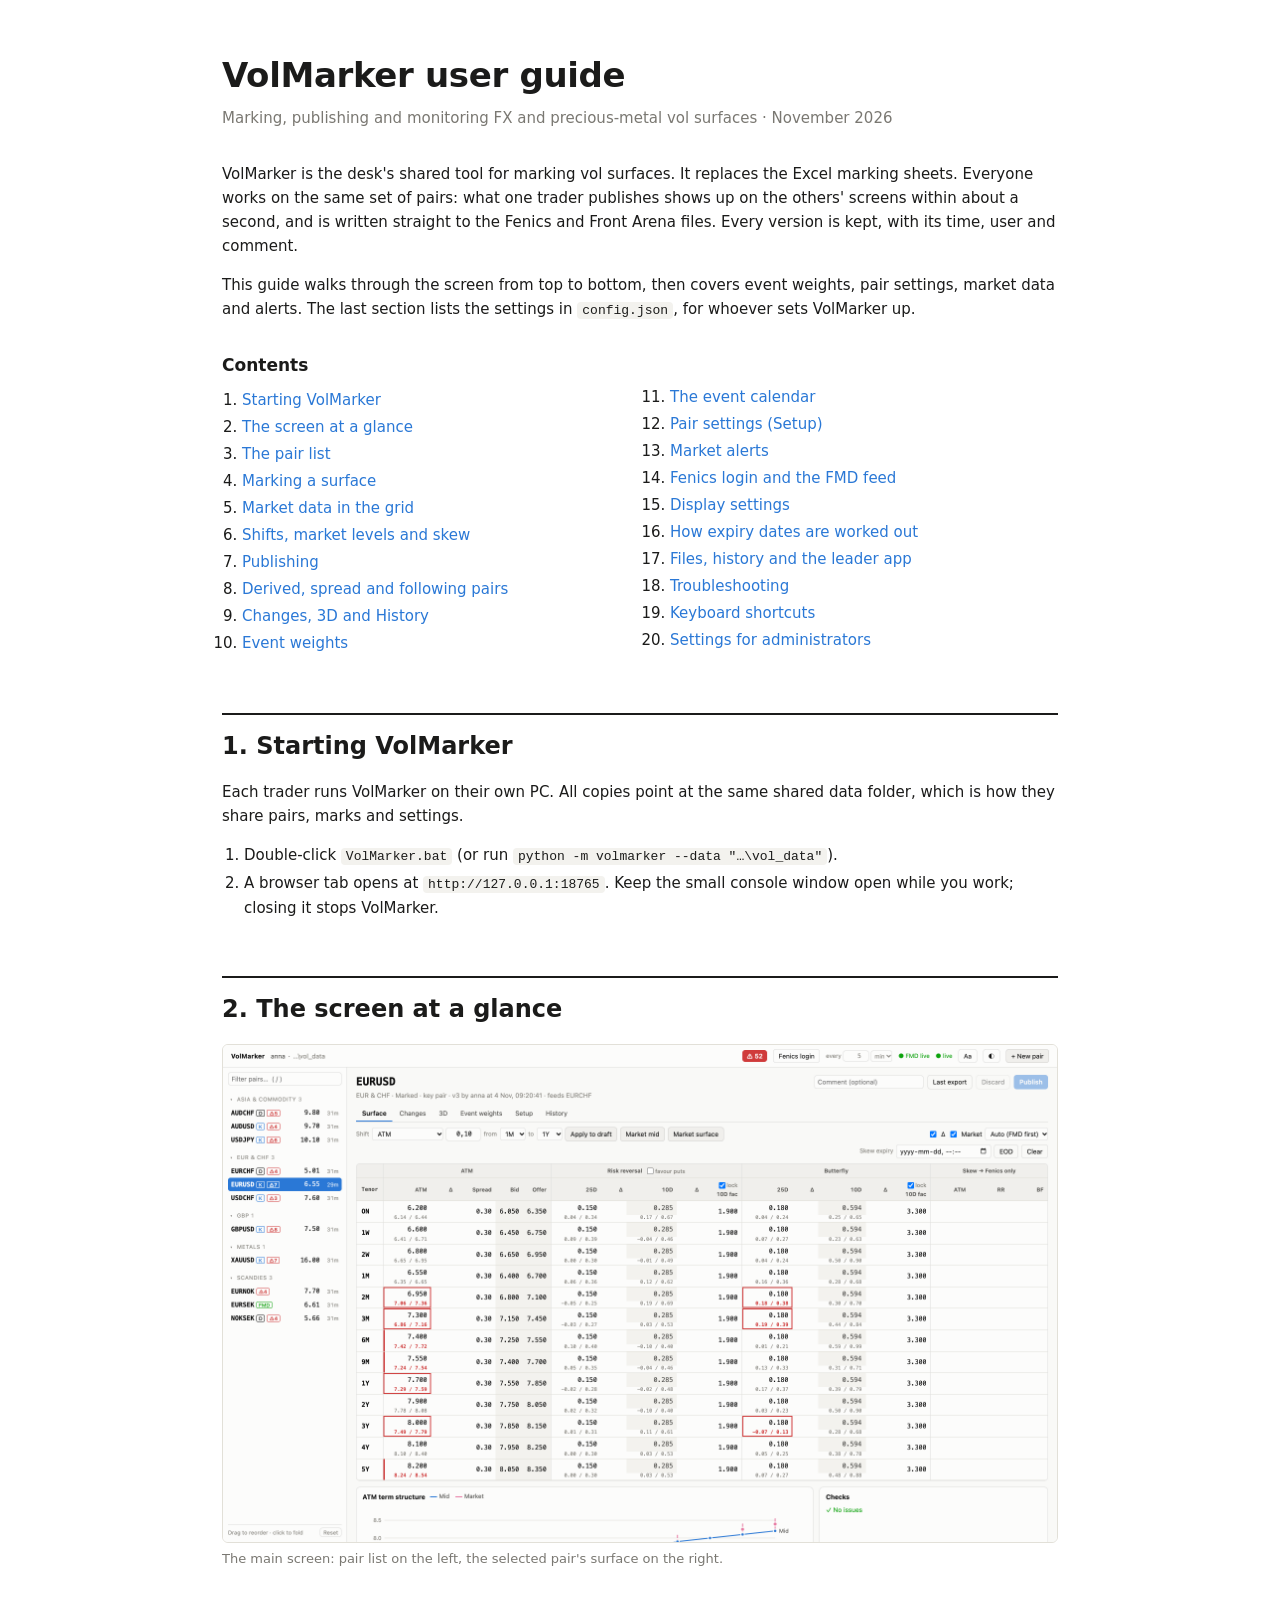
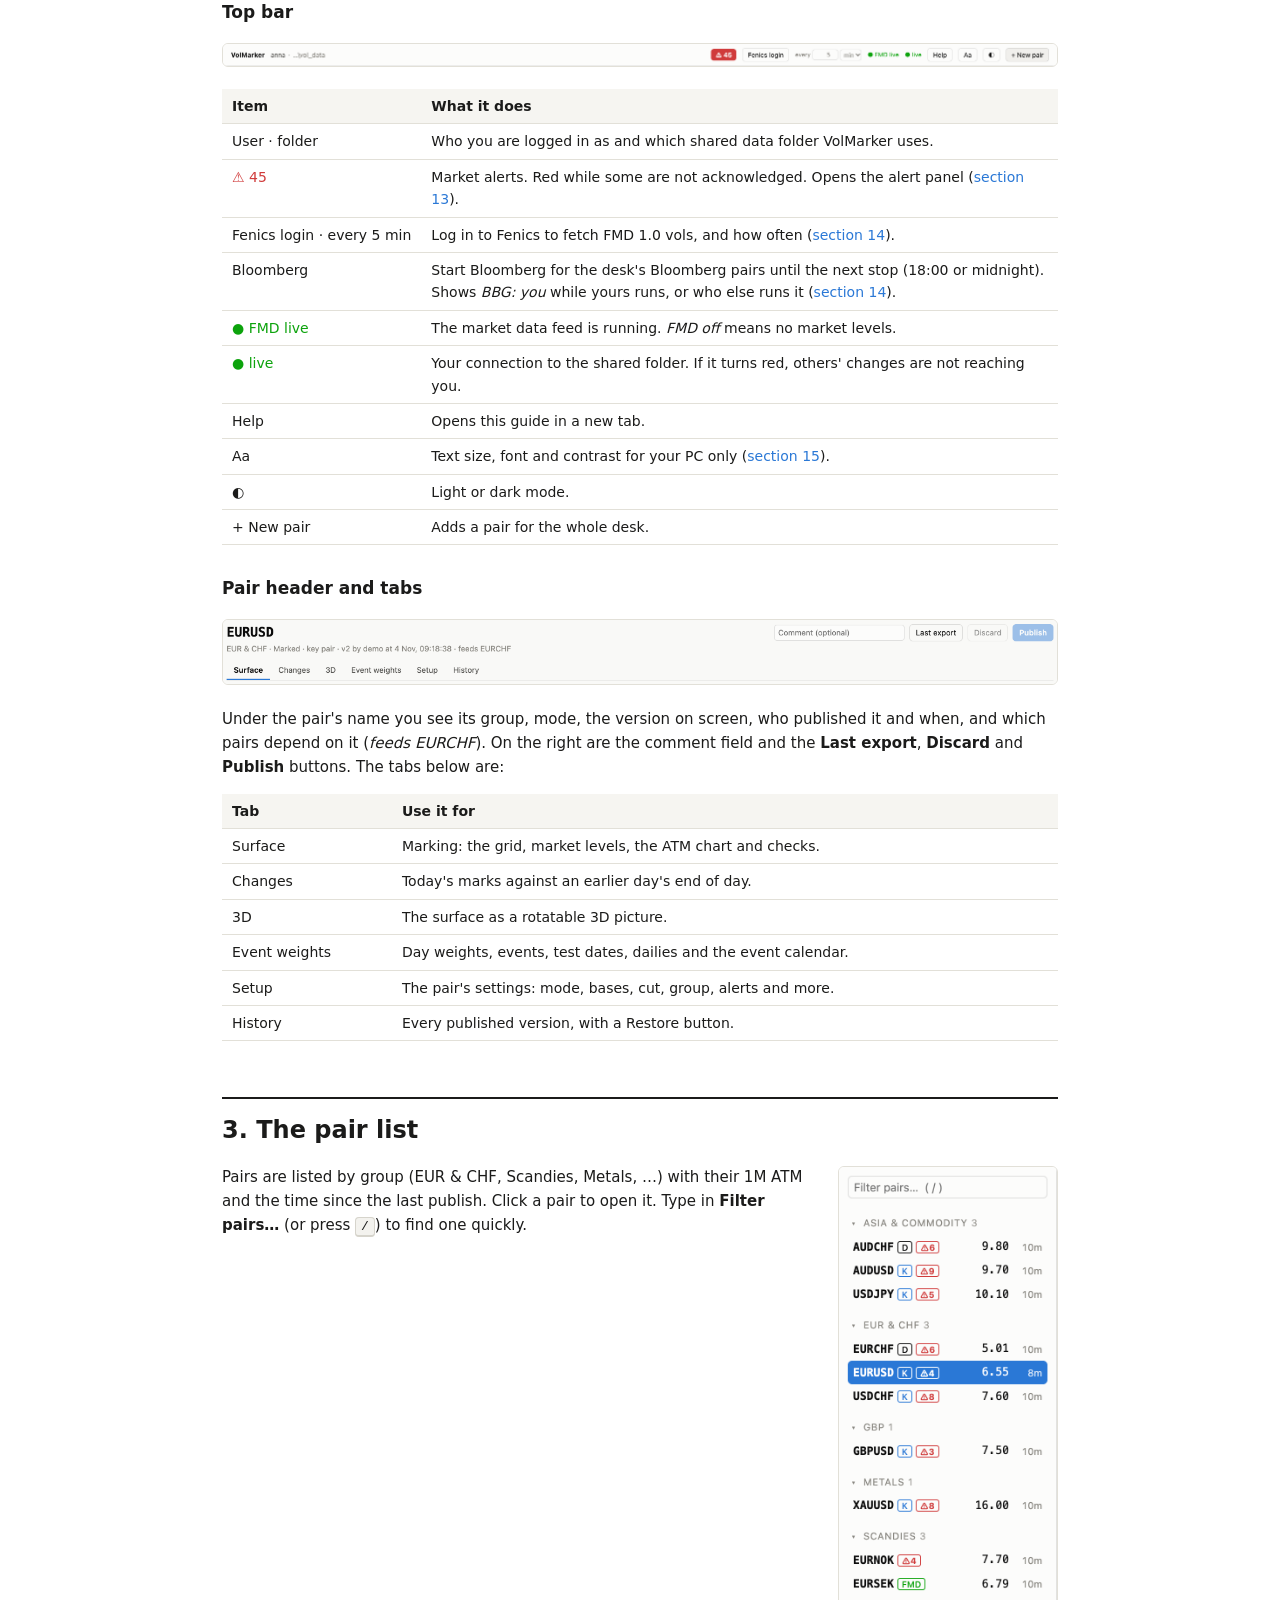
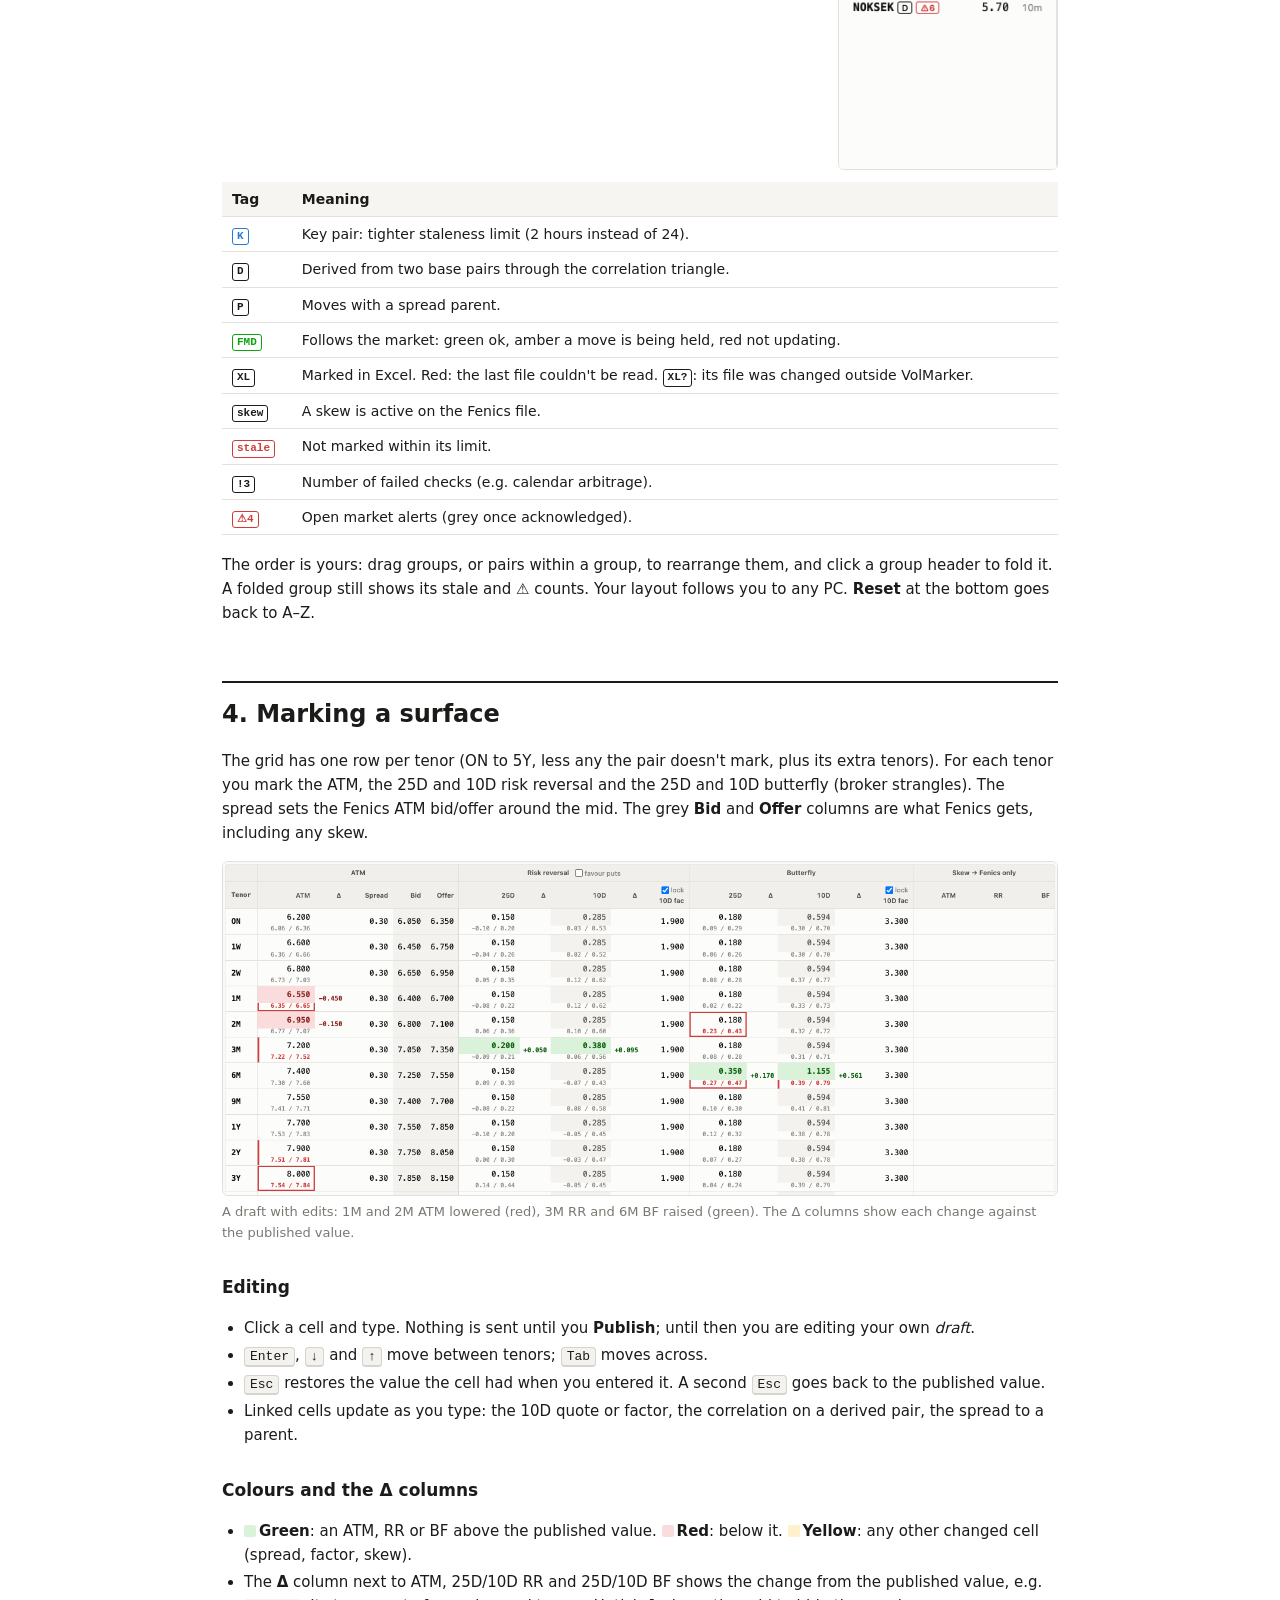
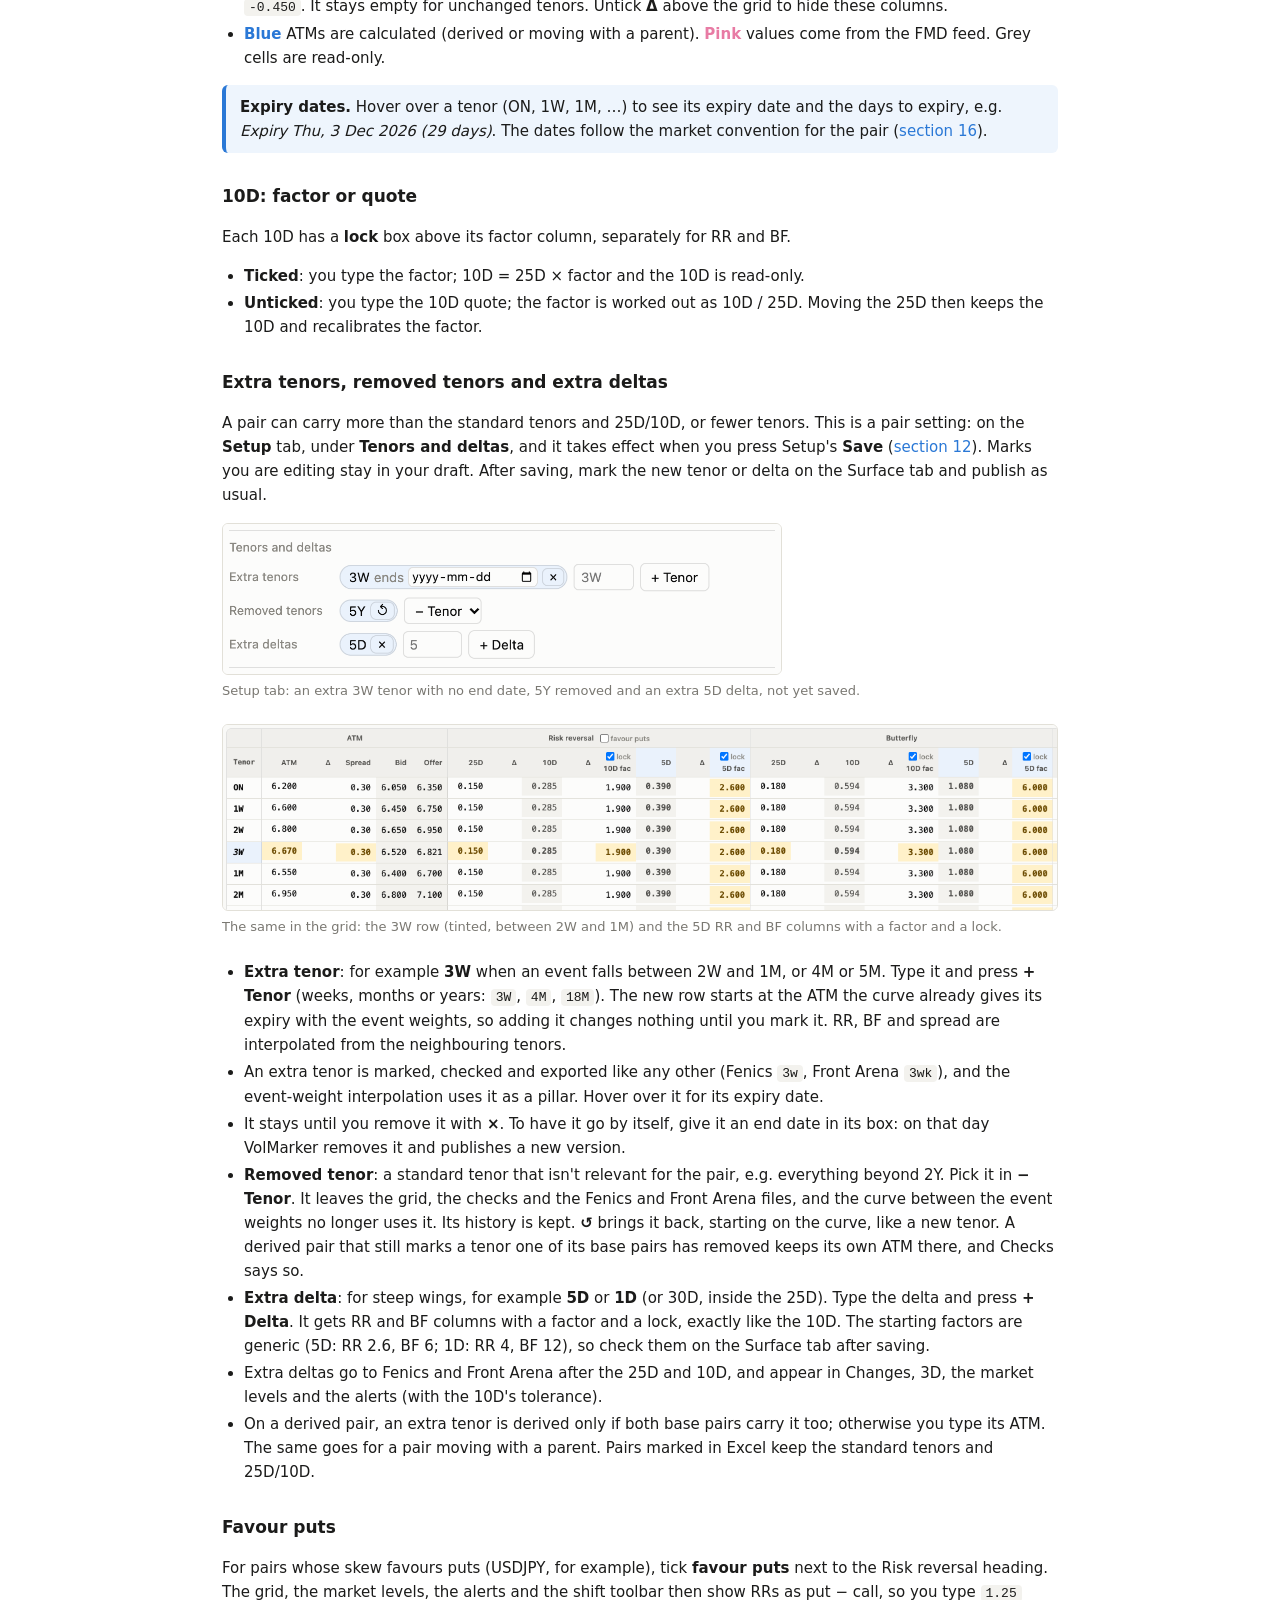
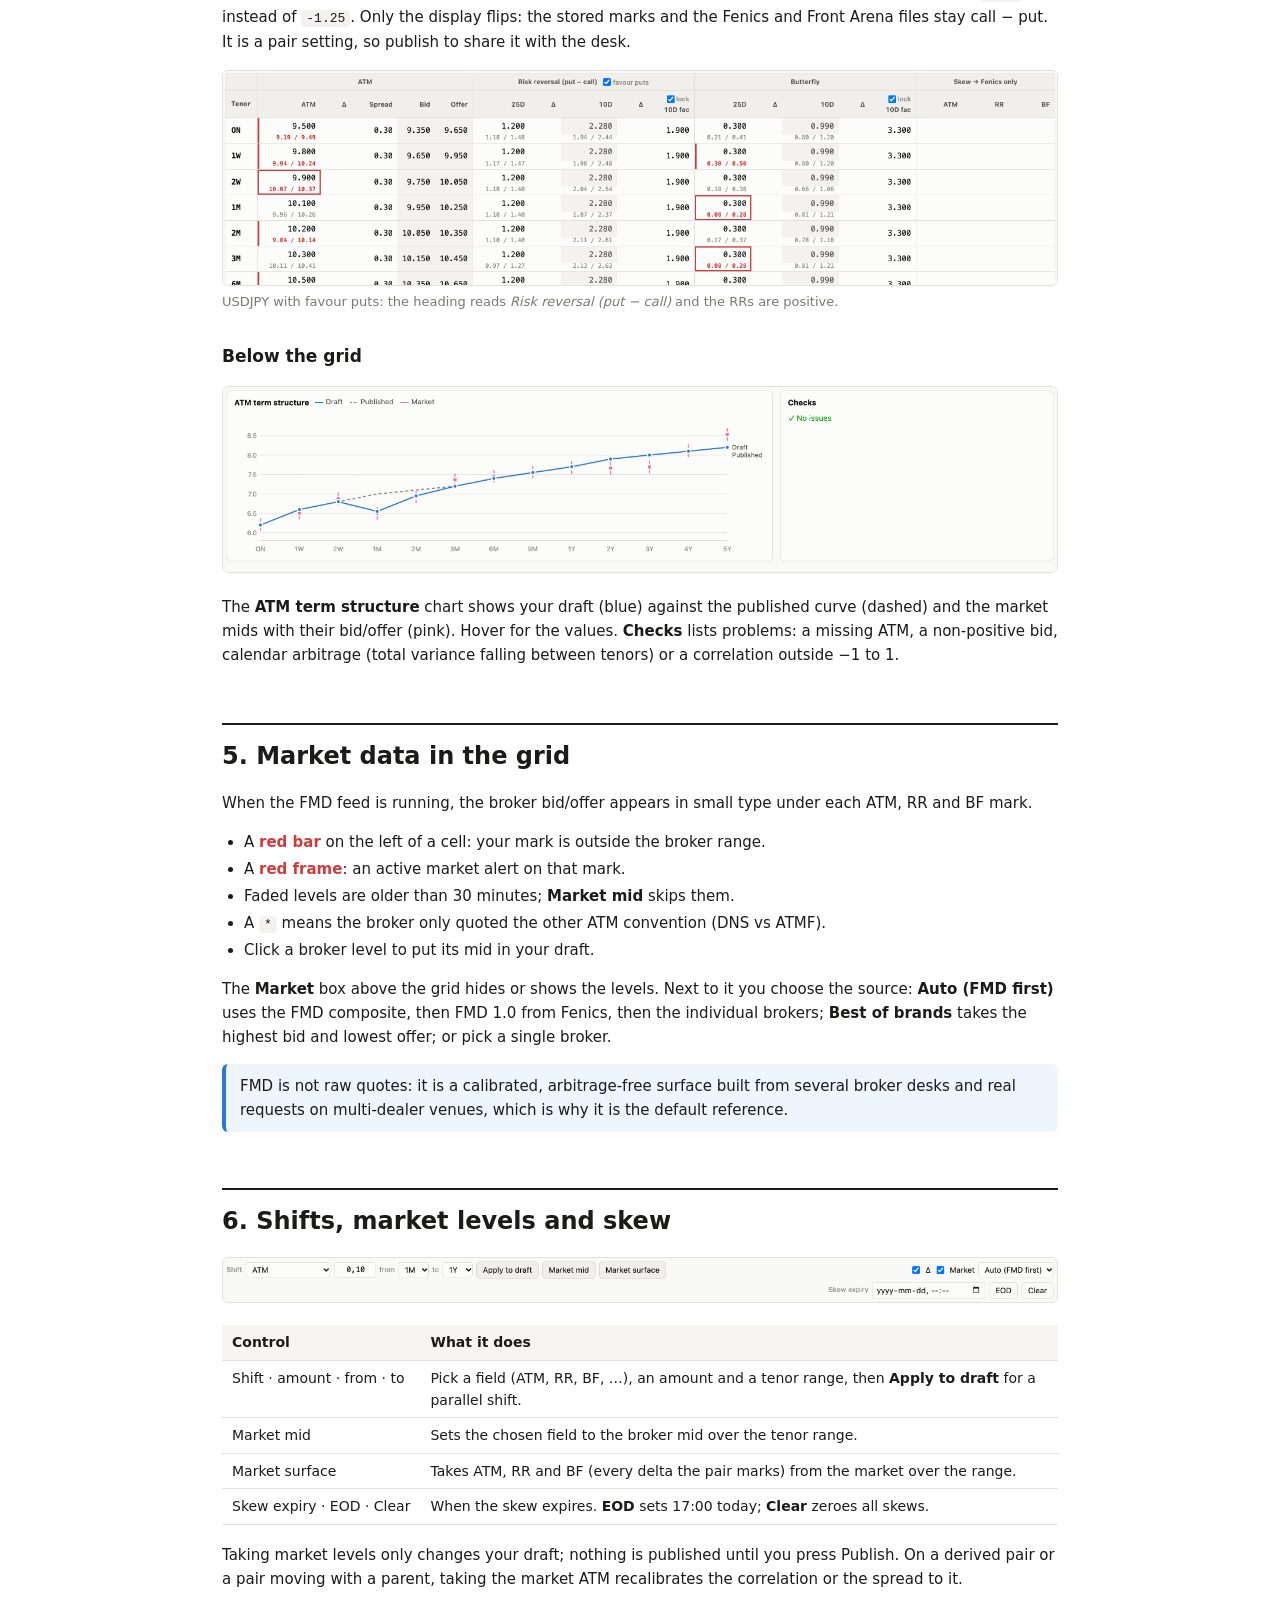
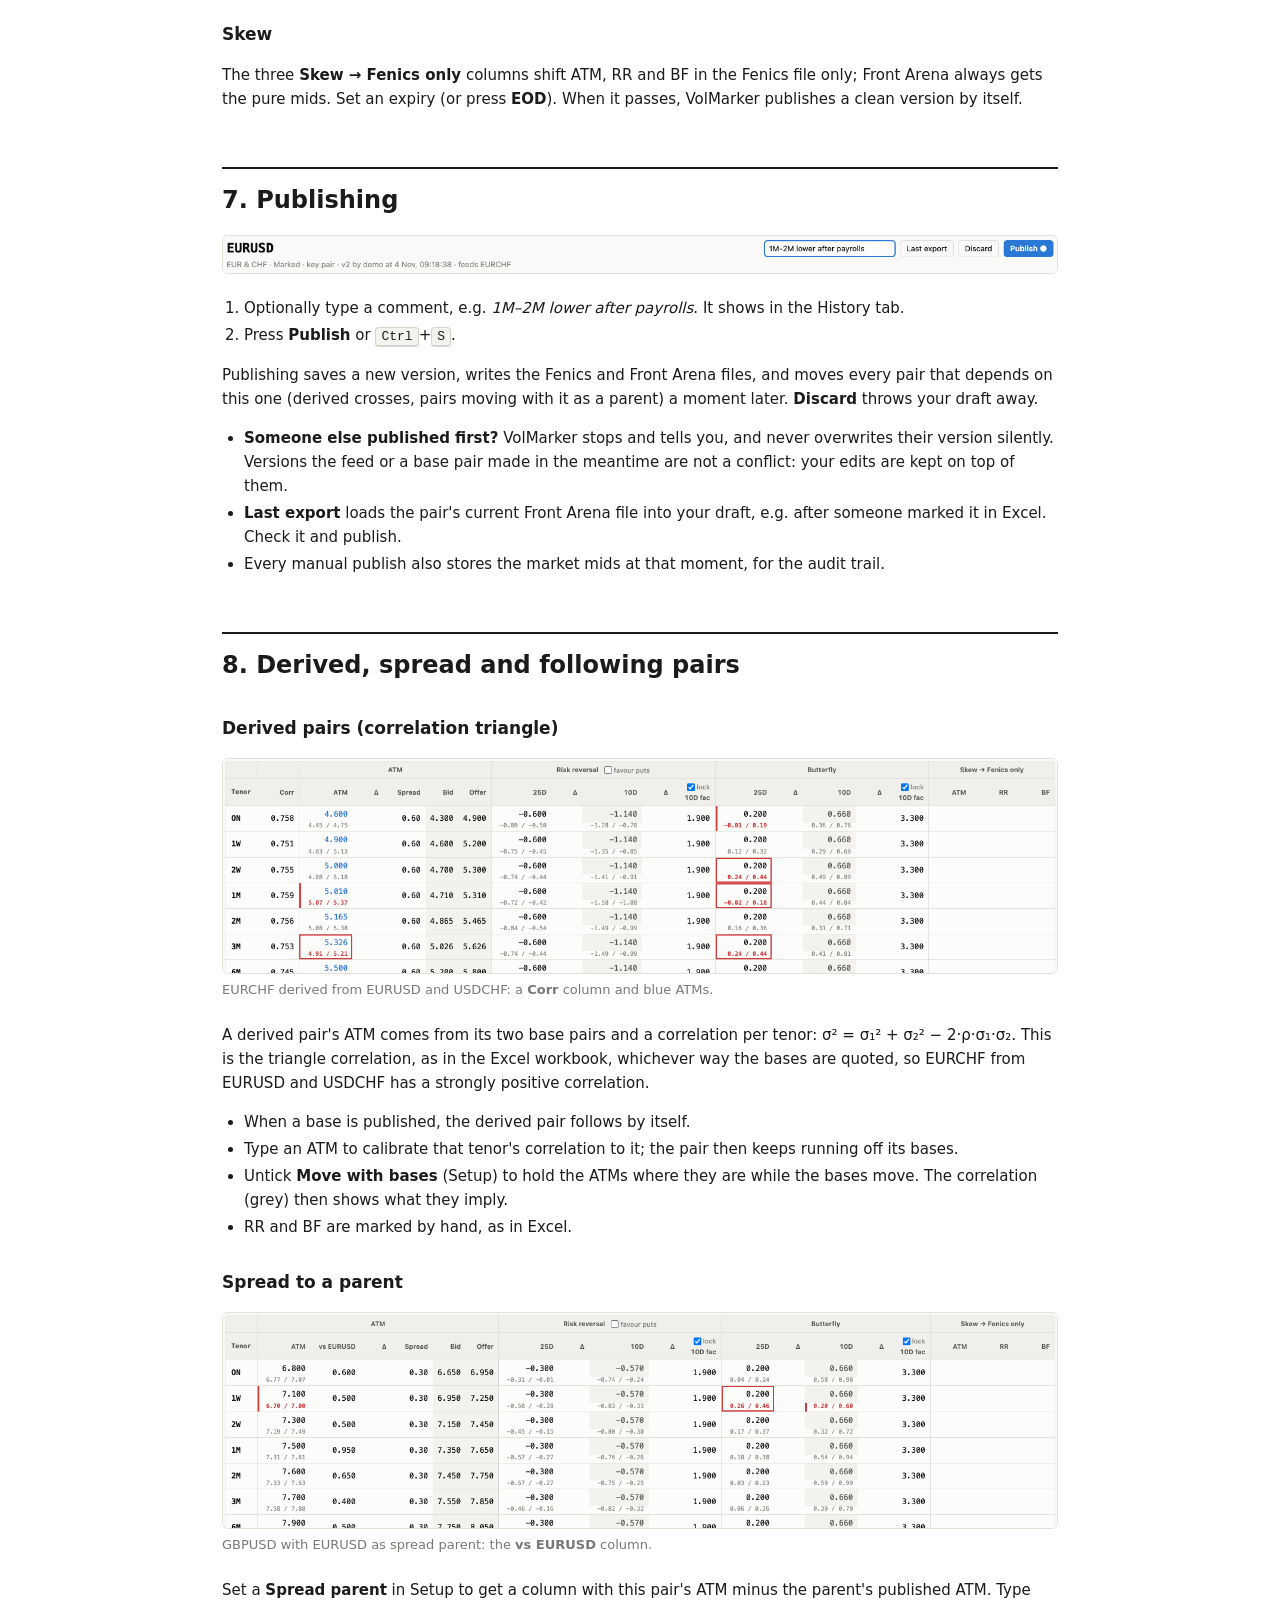
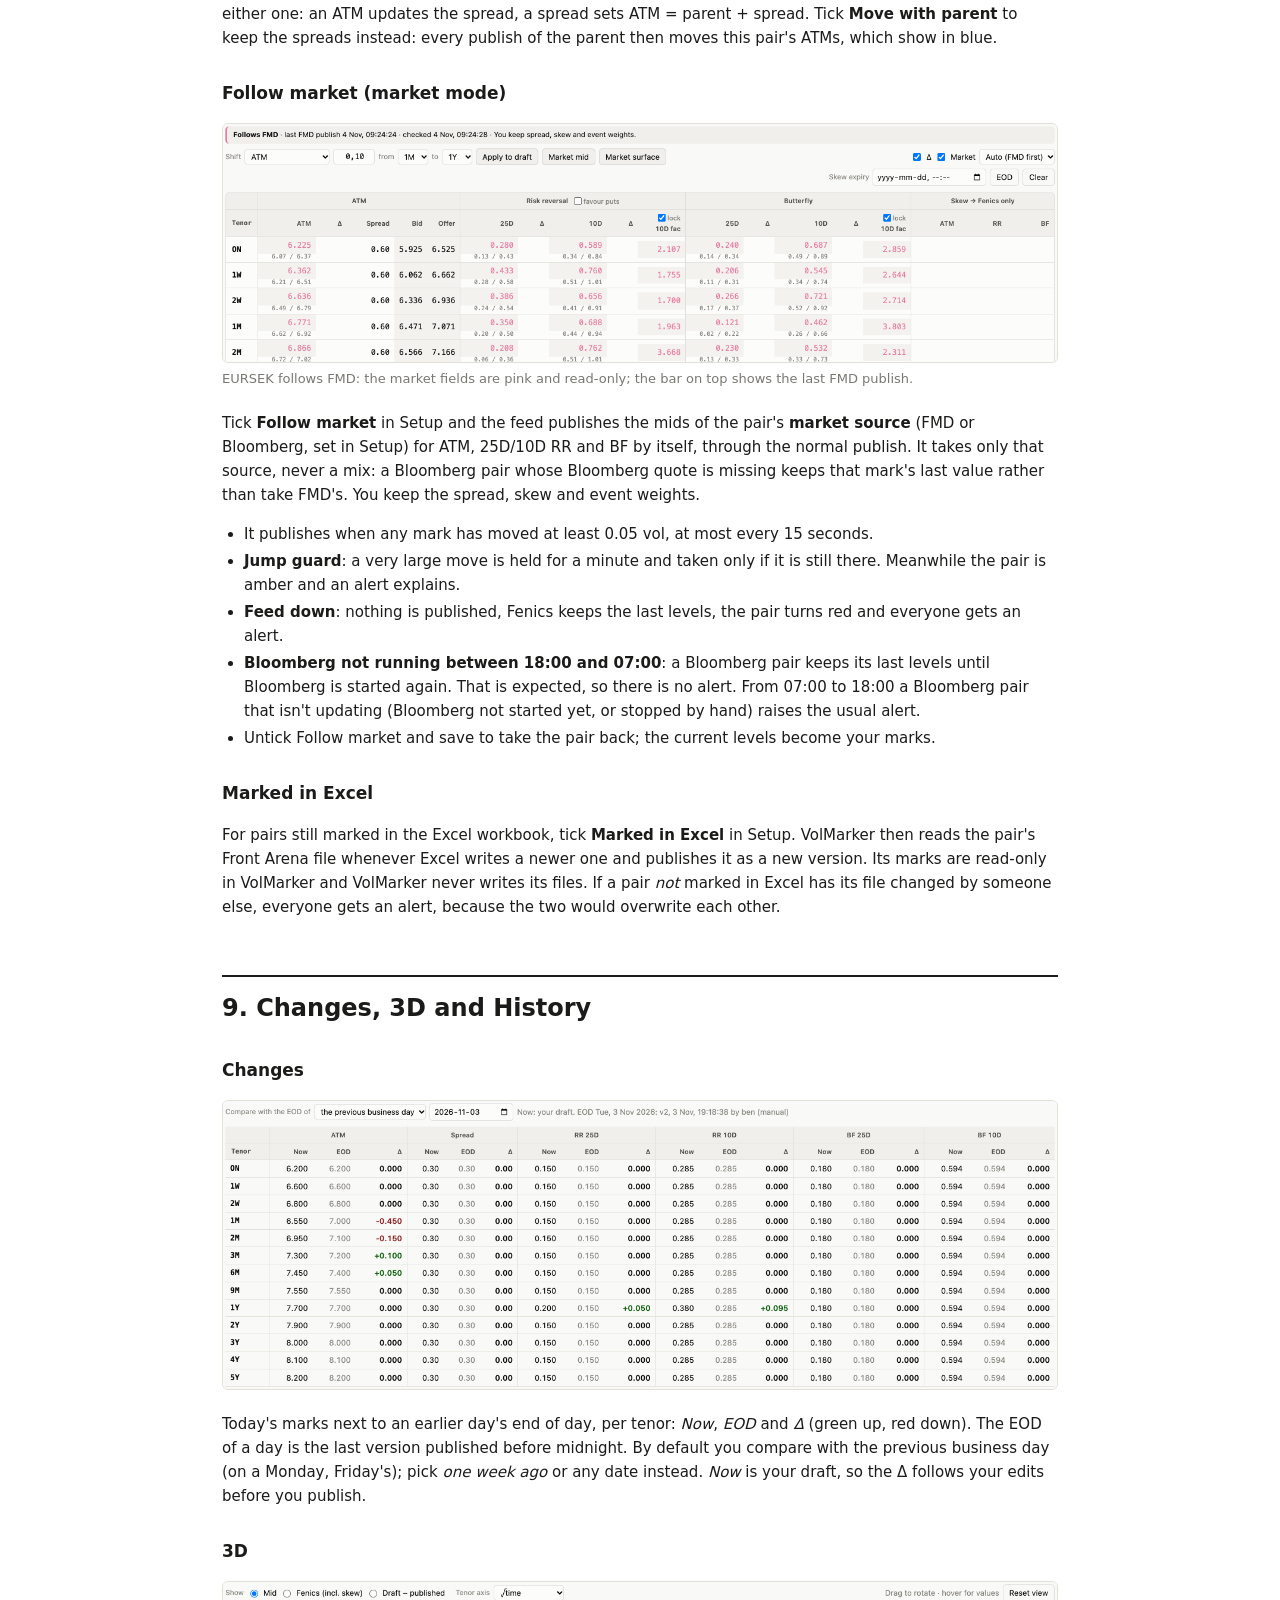
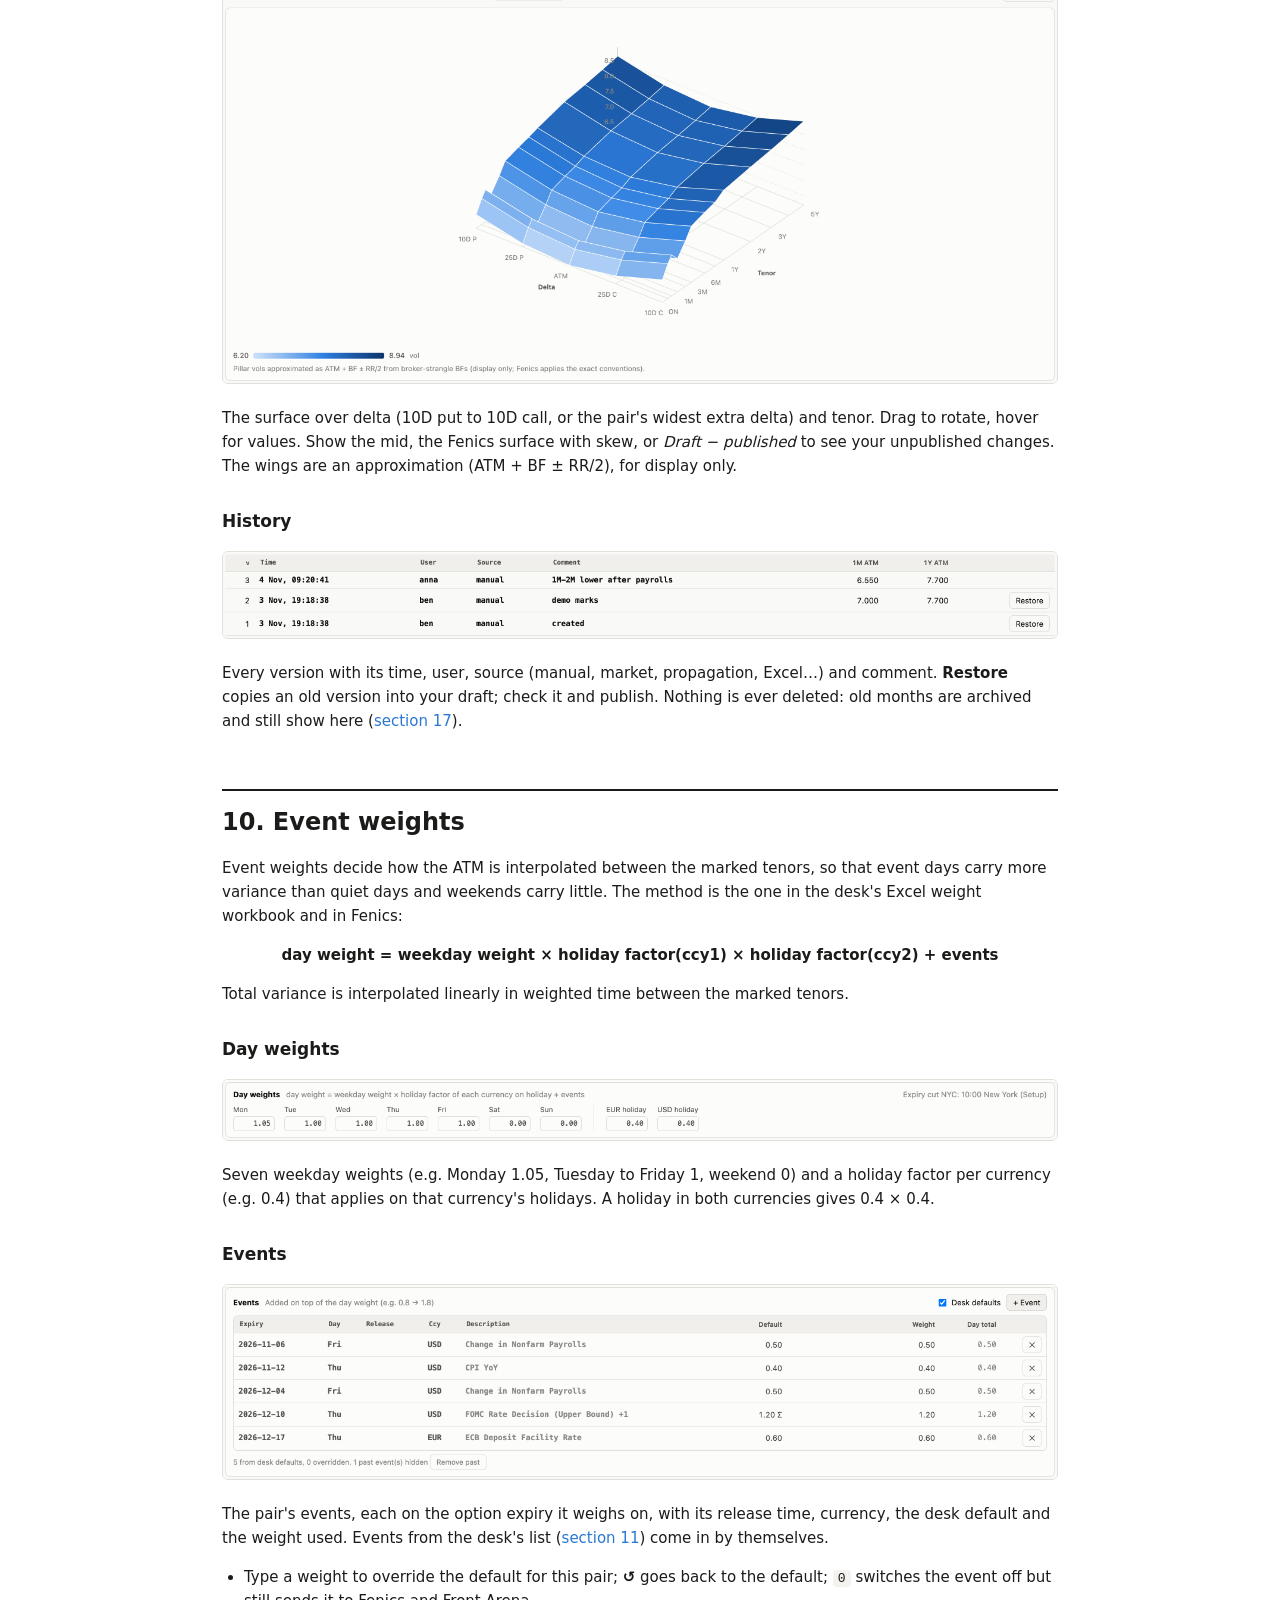
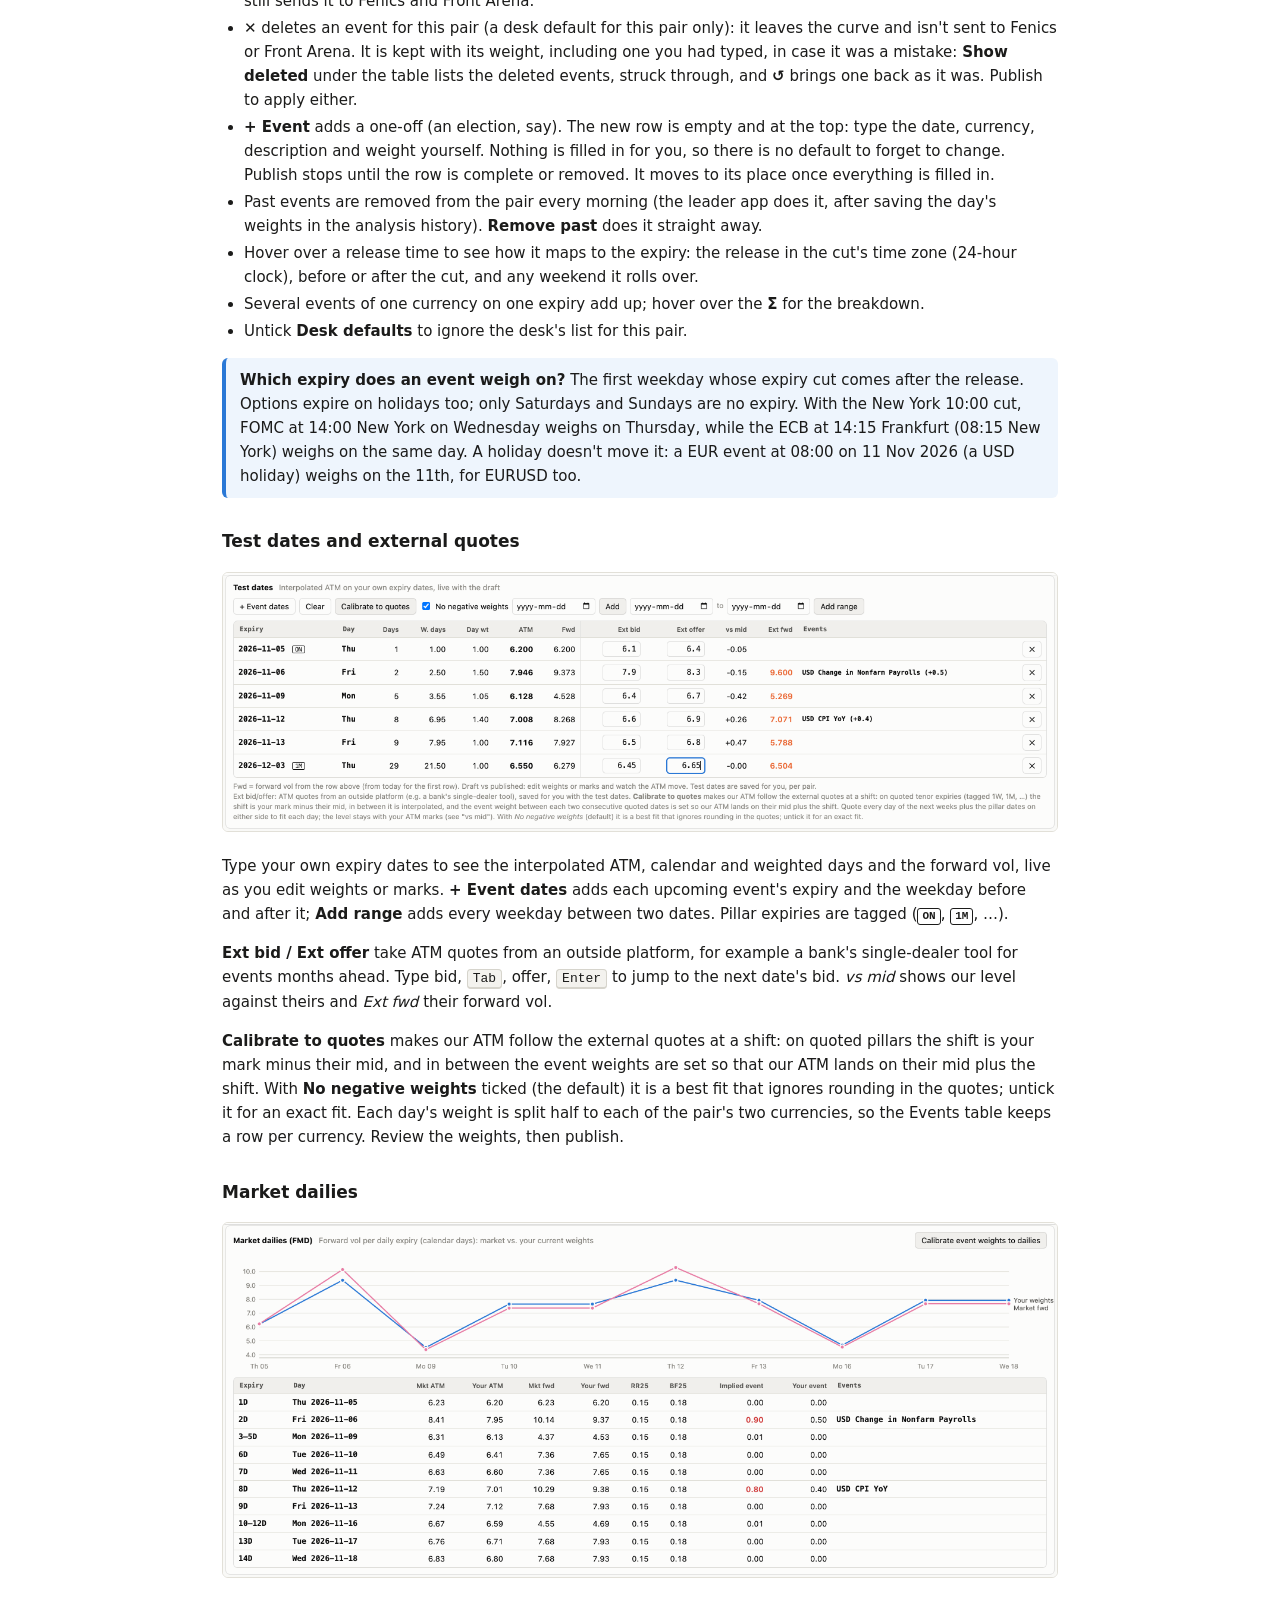
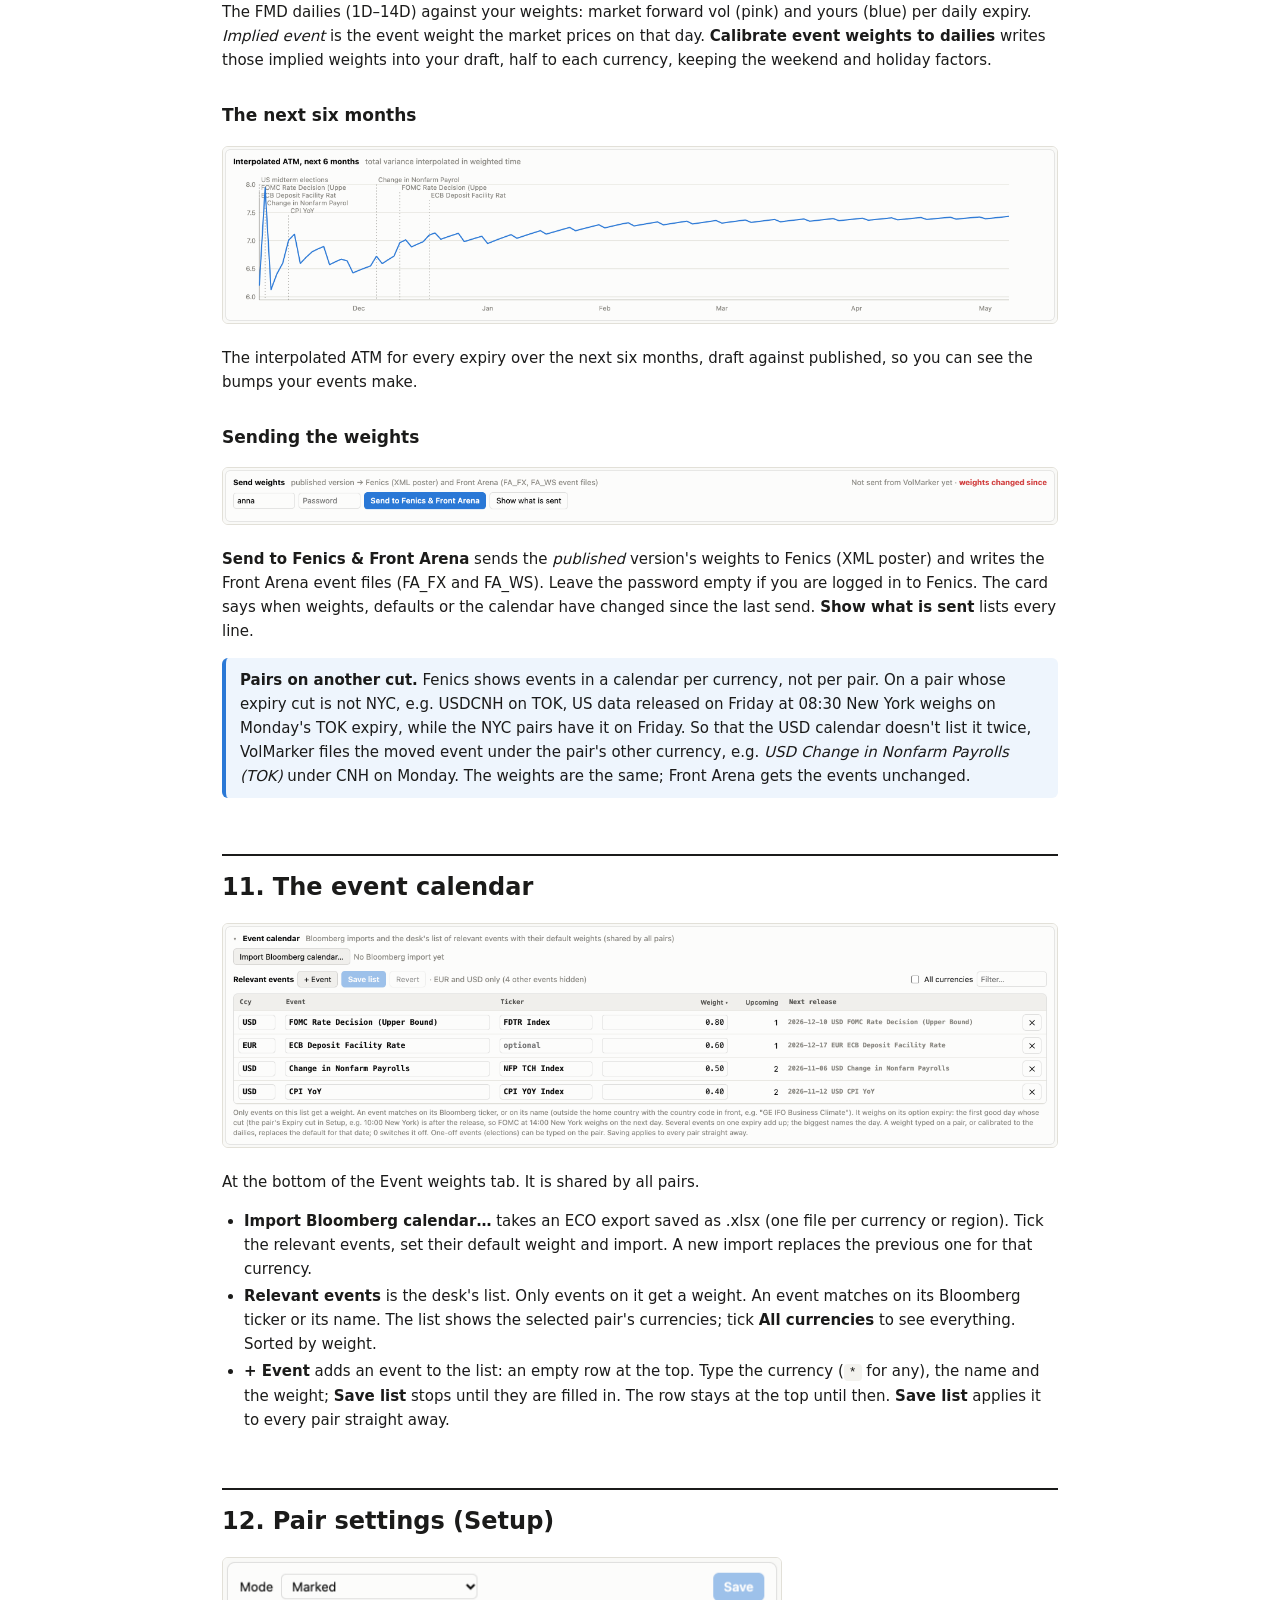
<file: volmarker/static/guide/index.html>
<!DOCTYPE html>
<html lang="en">
<head>
<meta charset="utf-8">
<title>VolMarker user guide</title>
<style>
  :root { --ink: #1b1b1a; --ink-2: #4c4b47; --muted: #7a7872; --rule: #e2e0d8; --accent: #2a78d6; --tip: #eef5fd; --warn: #fff4d6; }
  * { box-sizing: border-box; }
  body { margin: 0; color: var(--ink); background: #fff; font: 15px/1.6 system-ui, -apple-system, "Segoe UI", sans-serif; }
  main { max-width: 900px; margin: 0 auto; padding: 48px 32px 80px; }
  h1 { font-size: 34px; margin: 0 0 4px; letter-spacing: -.01em; }
  .sub { color: var(--muted); margin: 0 0 32px; }
  h2 { font-size: 24px; margin: 56px 0 12px; padding-top: 12px; border-top: 2px solid var(--ink); }
  h3 { font-size: 17px; margin: 30px 0 6px; }
  p, li { color: var(--ink); }
  ul, ol { padding-left: 22px; }
  li { margin: 3px 0; }
  code, kbd { font-family: ui-monospace, Consolas, "SF Mono", monospace; font-size: 13px; background: #f3f2ee; border-radius: 4px; padding: 1px 5px; }
  kbd { border: 1px solid #d6d4cc; border-bottom-width: 2px; }
  figure { margin: 16px 0 22px; }
  figure img { display: block; max-width: 100%; border: 1px solid var(--rule); border-radius: 6px; }
  figure.narrow img { max-width: 420px; }
  figure.half img { max-width: 560px; }
  figure.side { float: right; width: 220px; margin: 4px 0 12px 24px; }
  h2 { clear: both; }
  figcaption { color: var(--muted); font-size: 13px; margin-top: 6px; }
  .tip, .warn { border-radius: 6px; padding: 10px 14px; margin: 14px 0; }
  .tip { background: var(--tip); border-left: 4px solid var(--accent); }
  .warn { background: var(--warn); border-left: 4px solid #e0a800; }
  table { border-collapse: collapse; width: 100%; margin: 10px 0 18px; font-size: 14px; }
  th, td { text-align: left; vertical-align: top; padding: 6px 10px; border-bottom: 1px solid var(--rule); }
  th { background: #f6f5f1; font-weight: 600; }
  td:first-child { white-space: nowrap; }
  table.cfg td:first-child { white-space: normal; width: 34%; }
  table.cfg td:first-child code { white-space: nowrap; line-height: 1.9; }
  table.cfg td:nth-child(2):not(:last-child) { white-space: normal; width: 18%; }
  .toc { columns: 2; column-gap: 40px; padding-left: 20px; margin: 0; }
  .toc li { break-inside: avoid; }
  a { color: var(--accent); text-decoration: none; }
  .tag { display: inline-block; font: 600 11px/1.4 ui-monospace, Consolas, monospace; border: 1px solid currentColor; border-radius: 3px; padding: 0 4px; }
  .k { color: #2a78d6; } .fmd { color: #0ca30c; } .red { color: #d03b3b; }
  .swatch { display: inline-block; width: 12px; height: 12px; border-radius: 2px; vertical-align: -1px; margin-right: 3px; }
  @media print {
    main { max-width: none; padding: 0; }
    body { font-size: 11pt; }
    h2 { margin-top: 28px; }
    h2#start { break-before: page; }
    figure, .tip, .warn, tr { break-inside: avoid; }
    thead { display: table-header-group; }
    table { break-before: avoid; }
    h2, h3 { break-after: avoid; }
    figure img { max-height: 105mm; width: auto; }
    figure.side { width: 50mm; }
    figure.side img { max-height: none; width: 100%; }
    a { color: var(--ink); }
  }
</style>
</head>
<body>
<main>

<h1>VolMarker user guide</h1>
<p class="sub">Marking, publishing and monitoring FX and precious-metal vol surfaces · November 2026</p>

<p>VolMarker is the desk's shared tool for marking vol surfaces. It replaces the Excel marking sheets. Everyone works on the same set of pairs: what one trader publishes shows up on the others' screens within about a second, and is written straight to the Fenics and Front Arena files. Every version is kept, with its time, user and comment.</p>

<p>This guide walks through the screen from top to bottom, then covers event weights, pair settings, market data and alerts. The last section lists the settings in <code>config.json</code>, for whoever sets VolMarker up.</p>

<h3>Contents</h3>
<ol class="toc">
  <li><a href="#start">Starting VolMarker</a></li>
  <li><a href="#screen">The screen at a glance</a></li>
  <li><a href="#sidebar">The pair list</a></li>
  <li><a href="#marking">Marking a surface</a></li>
  <li><a href="#market">Market data in the grid</a></li>
  <li><a href="#tools">Shifts, market levels and skew</a></li>
  <li><a href="#publish">Publishing</a></li>
  <li><a href="#types">Derived, spread and following pairs</a></li>
  <li><a href="#changes">Changes, 3D and History</a></li>
  <li><a href="#weights">Event weights</a></li>
  <li><a href="#calendar">The event calendar</a></li>
  <li><a href="#setup">Pair settings (Setup)</a></li>
  <li><a href="#alerts">Market alerts</a></li>
  <li><a href="#fenics">Fenics login and the FMD feed</a></li>
  <li><a href="#display">Display settings</a></li>
  <li><a href="#dates">How expiry dates are worked out</a></li>
  <li><a href="#files">Files, history and the leader app</a></li>
  <li><a href="#trouble">Troubleshooting</a></li>
  <li><a href="#keys">Keyboard shortcuts</a></li>
  <li><a href="#config">Settings for administrators</a></li>
</ol>

<!-- ------------------------------------------------------------------ -->
<h2 id="start">1. Starting VolMarker</h2>

<p>Each trader runs VolMarker on their own PC. All copies point at the same shared data folder, which is how they share pairs, marks and settings.</p>
<ol>
  <li>Double-click <code>VolMarker.bat</code> (or run <code>python -m volmarker --data "…\vol_data"</code>).</li>
  <li>A browser tab opens at <code>http://127.0.0.1:18765</code>. Keep the small console window open while you work; closing it stops VolMarker.</li>
</ol>


<!-- ------------------------------------------------------------------ -->
<h2 id="screen">2. The screen at a glance</h2>

<figure><img src="shots/overview.png" alt="VolMarker main screen"><figcaption>The main screen: pair list on the left, the selected pair's surface on the right.</figcaption></figure>

<h3>Top bar</h3>
<figure><img src="shots/topbar.png" alt="Top bar"></figure>
<table>
  <thead><tr><th>Item</th><th>What it does</th></tr></thead>
  <tr><td>User · folder</td><td>Who you are logged in as and which shared data folder VolMarker uses.</td></tr>
  <tr><td><span class="red">⚠ 45</span></td><td>Market alerts. Red while some are not acknowledged. Opens the alert panel (<a href="#alerts">section 13</a>).</td></tr>
  <tr><td>Fenics login · every 5 min</td><td>Log in to Fenics to fetch FMD 1.0 vols, and how often (<a href="#fenics">section 14</a>).</td></tr>
  <tr><td>Bloomberg</td><td>Start Bloomberg for the desk's Bloomberg pairs until the next stop (18:00 or midnight). Shows <i>BBG: you</i> while yours runs, or who else runs it (<a href="#bloomberg">section 14</a>).</td></tr>
  <tr><td><span class="fmd">● FMD live</span></td><td>The market data feed is running. <i>FMD off</i> means no market levels.</td></tr>
  <tr><td><span class="fmd">● live</span></td><td>Your connection to the shared folder. If it turns red, others' changes are not reaching you.</td></tr>
  <tr><td>Help</td><td>Opens this guide in a new tab.</td></tr>
  <tr><td>Aa</td><td>Text size, font and contrast for your PC only (<a href="#display">section 15</a>).</td></tr>
  <tr><td>◐</td><td>Light or dark mode.</td></tr>
  <tr><td>+ New pair</td><td>Adds a pair for the whole desk.</td></tr>
</table>

<h3>Pair header and tabs</h3>
<figure><img src="shots/pairhead.png" alt="Pair header and tabs"></figure>
<p>Under the pair's name you see its group, mode, the version on screen, who published it and when, and which pairs depend on it (<i>feeds EURCHF</i>). On the right are the comment field and the <b>Last export</b>, <b>Discard</b> and <b>Publish</b> buttons. The tabs below are:</p>
<table>
  <thead><tr><th>Tab</th><th>Use it for</th></tr></thead>
  <tr><td>Surface</td><td>Marking: the grid, market levels, the ATM chart and checks.</td></tr>
  <tr><td>Changes</td><td>Today's marks against an earlier day's end of day.</td></tr>
  <tr><td>3D</td><td>The surface as a rotatable 3D picture.</td></tr>
  <tr><td>Event weights</td><td>Day weights, events, test dates, dailies and the event calendar.</td></tr>
  <tr><td>Setup</td><td>The pair's settings: mode, bases, cut, group, alerts and more.</td></tr>
  <tr><td>History</td><td>Every published version, with a Restore button.</td></tr>
</table>

<!-- ------------------------------------------------------------------ -->
<h2 id="sidebar">3. The pair list</h2>

<figure class="side"><img src="shots/sidebar.png" alt="Pair list"></figure>

<p>Pairs are listed by group (EUR &amp; CHF, Scandies, Metals, …) with their 1M ATM and the time since the last publish. Click a pair to open it. Type in <b>Filter pairs…</b> (or press <kbd>/</kbd>) to find one quickly.</p>

<table>
  <thead><tr><th>Tag</th><th>Meaning</th></tr></thead>
  <tr><td><span class="tag k">K</span></td><td>Key pair: tighter staleness limit (2 hours instead of 24).</td></tr>
  <tr><td><span class="tag">D</span></td><td>Derived from two base pairs through the correlation triangle.</td></tr>
  <tr><td><span class="tag">P</span></td><td>Moves with a spread parent.</td></tr>
  <tr><td><span class="tag fmd">FMD</span></td><td>Follows the market: green ok, amber a move is being held, red not updating.</td></tr>
  <tr><td><span class="tag">XL</span></td><td>Marked in Excel. Red: the last file couldn't be read. <span class="tag">XL?</span>: its file was changed outside VolMarker.</td></tr>
  <tr><td><span class="tag">skew</span></td><td>A skew is active on the Fenics file.</td></tr>
  <tr><td><span class="tag red">stale</span></td><td>Not marked within its limit.</td></tr>
  <tr><td><span class="tag">!3</span></td><td>Number of failed checks (e.g. calendar arbitrage).</td></tr>
  <tr><td><span class="tag red">⚠4</span></td><td>Open market alerts (grey once acknowledged).</td></tr>
</table>

<p>The order is yours: drag groups, or pairs within a group, to rearrange them, and click a group header to fold it. A folded group still shows its stale and ⚠ counts. Your layout follows you to any PC. <b>Reset</b> at the bottom goes back to A–Z.</p>

<!-- ------------------------------------------------------------------ -->
<h2 id="marking">4. Marking a surface</h2>

<p>The grid has one row per tenor (ON to 5Y, less any the pair doesn't mark, plus its extra tenors). For each tenor you mark the ATM, the 25D and 10D risk reversal and the 25D and 10D butterfly (broker strangles). The spread sets the Fenics ATM bid/offer around the mid. The grey <b>Bid</b> and <b>Offer</b> columns are what Fenics gets, including any skew.</p>

<figure><img src="shots/grid-edit.png" alt="Grid with edits"><figcaption>A draft with edits: 1M and 2M ATM lowered (red), 3M RR and 6M BF raised (green). The Δ columns show each change against the published value.</figcaption></figure>

<h3>Editing</h3>
<ul>
  <li>Click a cell and type. Nothing is sent until you <b>Publish</b>; until then you are editing your own <i>draft</i>.</li>
  <li><kbd>Enter</kbd>, <kbd>↓</kbd> and <kbd>↑</kbd> move between tenors; <kbd>Tab</kbd> moves across.</li>
  <li><kbd>Esc</kbd> restores the value the cell had when you entered it. A second <kbd>Esc</kbd> goes back to the published value.</li>
  <li>Linked cells update as you type: the 10D quote or factor, the correlation on a derived pair, the spread to a parent.</li>
</ul>

<h3>Colours and the Δ columns</h3>
<ul>
  <li><span class="swatch" style="background:#d9f2d9"></span><b>Green</b>: an ATM, RR or BF above the published value. <span class="swatch" style="background:#fbdcdc"></span><b>Red</b>: below it. <span class="swatch" style="background:#fff1c9"></span><b>Yellow</b>: any other changed cell (spread, factor, skew).</li>
  <li>The <b>Δ</b> column next to ATM, 25D/10D RR and 25D/10D BF shows the change from the published value, e.g. <code>-0.450</code>. It stays empty for unchanged tenors. Untick <b>Δ</b> above the grid to hide these columns.</li>
  <li><span style="color:#2a78d6"><b>Blue</b></span> ATMs are calculated (derived or moving with a parent). <span style="color:#e87ba4"><b>Pink</b></span> values come from the FMD feed. Grey cells are read-only.</li>
</ul>

<div class="tip"><b>Expiry dates.</b> Hover over a tenor (ON, 1W, 1M, …) to see its expiry date and the days to expiry, e.g. <i>Expiry Thu, 3 Dec 2026 (29 days)</i>. The dates follow the market convention for the pair (<a href="#dates">section 16</a>).</div>

<h3>10D: factor or quote</h3>
<p>Each 10D has a <b>lock</b> box above its factor column, separately for RR and BF.</p>
<ul>
  <li><b>Ticked</b>: you type the factor; 10D = 25D × factor and the 10D is read-only.</li>
  <li><b>Unticked</b>: you type the 10D quote; the factor is worked out as 10D / 25D. Moving the 25D then keeps the 10D and recalibrates the factor.</li>
</ul>

<h3 id="grid-extras">Extra tenors, removed tenors and extra deltas</h3>
<p>A pair can carry more than the standard tenors and 25D/10D, or fewer tenors. This is a pair setting: on the <b>Setup</b> tab, under <b>Tenors and deltas</b>, and it takes effect when you press Setup's <b>Save</b> (<a href="#setup">section 12</a>). Marks you are editing stay in your draft. After saving, mark the new tenor or delta on the Surface tab and publish as usual.</p>
<figure class="half"><img src="shots/extras-setup.png" alt="Tenors and deltas on the Setup tab"><figcaption>Setup tab: an extra 3W tenor with no end date, 5Y removed and an extra 5D delta, not yet saved.</figcaption></figure>
<figure><img src="shots/extras.png" alt="Extra tenor 3W and extra delta 5D in the grid"><figcaption>The same in the grid: the 3W row (tinted, between 2W and 1M) and the 5D RR and BF columns with a factor and a lock.</figcaption></figure>
<ul>
  <li><b>Extra tenor</b>: for example <b>3W</b> when an event falls between 2W and 1M, or 4M or 5M. Type it and press <b>+ Tenor</b> (weeks, months or years: <code>3W</code>, <code>4M</code>, <code>18M</code>). The new row starts at the ATM the curve already gives its expiry with the event weights, so adding it changes nothing until you mark it. RR, BF and spread are interpolated from the neighbouring tenors.</li>
  <li>An extra tenor is marked, checked and exported like any other (Fenics <code>3w</code>, Front Arena <code>3wk</code>), and the event-weight interpolation uses it as a pillar. Hover over it for its expiry date.</li>
  <li>It stays until you remove it with <b>×</b>. To have it go by itself, give it an end date in its box: on that day VolMarker removes it and publishes a new version.</li>
  <li><b>Removed tenor</b>: a standard tenor that isn't relevant for the pair, e.g. everything beyond 2Y. Pick it in <b>− Tenor</b>. It leaves the grid, the checks and the Fenics and Front Arena files, and the curve between the event weights no longer uses it. Its history is kept. <b>↺</b> brings it back, starting on the curve, like a new tenor. A derived pair that still marks a tenor one of its base pairs has removed keeps its own ATM there, and Checks says so.</li>
  <li><b>Extra delta</b>: for steep wings, for example <b>5D</b> or <b>1D</b> (or 30D, inside the 25D). Type the delta and press <b>+ Delta</b>. It gets RR and BF columns with a factor and a lock, exactly like the 10D. The starting factors are generic (5D: RR 2.6, BF 6; 1D: RR 4, BF 12), so check them on the Surface tab after saving.</li>
  <li>Extra deltas go to Fenics and Front Arena after the 25D and 10D, and appear in Changes, 3D, the market levels and the alerts (with the 10D's tolerance).</li>
  <li>On a derived pair, an extra tenor is derived only if both base pairs carry it too; otherwise you type its ATM. The same goes for a pair moving with a parent. Pairs marked in Excel keep the standard tenors and 25D/10D.</li>
</ul>

<h3>Favour puts</h3>
<p>For pairs whose skew favours puts (USDJPY, for example), tick <b>favour puts</b> next to the Risk reversal heading. The grid, the market levels, the alerts and the shift toolbar then show RRs as put − call, so you type <code>1.25</code> instead of <code>-1.25</code>. Only the display flips: the stored marks and the Fenics and Front Arena files stay call − put. It is a pair setting, so publish to share it with the desk.</p>
<figure><img src="shots/favourputs.png" alt="USDJPY with favour puts"><figcaption>USDJPY with favour puts: the heading reads <i>Risk reversal (put − call)</i> and the RRs are positive.</figcaption></figure>

<h3>Below the grid</h3>
<figure><img src="shots/below.png" alt="ATM chart and checks"></figure>
<p>The <b>ATM term structure</b> chart shows your draft (blue) against the published curve (dashed) and the market mids with their bid/offer (pink). Hover for the values. <b>Checks</b> lists problems: a missing ATM, a non-positive bid, calendar arbitrage (total variance falling between tenors) or a correlation outside −1 to 1.</p>

<!-- ------------------------------------------------------------------ -->
<h2 id="market">5. Market data in the grid</h2>

<p>When the FMD feed is running, the broker bid/offer appears in small type under each ATM, RR and BF mark.</p>
<ul>
  <li>A <span class="red"><b>red bar</b></span> on the left of a cell: your mark is outside the broker range.</li>
  <li>A <span class="red"><b>red frame</b></span>: an active market alert on that mark.</li>
  <li>Faded levels are older than 30 minutes; <b>Market mid</b> skips them.</li>
  <li>A <code>*</code> means the broker only quoted the other ATM convention (DNS vs ATMF).</li>
  <li>Click a broker level to put its mid in your draft.</li>
</ul>
<p>The <b>Market</b> box above the grid hides or shows the levels. Next to it you choose the source: <b>Auto (FMD first)</b> uses the FMD composite, then FMD 1.0 from Fenics, then the individual brokers; <b>Best of brands</b> takes the highest bid and lowest offer; or pick a single broker.</p>
<div class="tip">FMD is not raw quotes: it is a calibrated, arbitrage-free surface built from several broker desks and real requests on multi-dealer venues, which is why it is the default reference.</div>

<!-- ------------------------------------------------------------------ -->
<h2 id="tools">6. Shifts, market levels and skew</h2>

<figure><img src="shots/toolbar.png" alt="Toolbar"></figure>
<table>
  <thead><tr><th>Control</th><th>What it does</th></tr></thead>
  <tr><td>Shift · amount · from · to</td><td>Pick a field (ATM, RR, BF, …), an amount and a tenor range, then <b>Apply to draft</b> for a parallel shift.</td></tr>
  <tr><td>Market mid</td><td>Sets the chosen field to the broker mid over the tenor range.</td></tr>
  <tr><td>Market surface</td><td>Takes ATM, RR and BF (every delta the pair marks) from the market over the range.</td></tr>
  <tr><td>Skew expiry · EOD · Clear</td><td>When the skew expires. <b>EOD</b> sets 17:00 today; <b>Clear</b> zeroes all skews.</td></tr>
</table>
<p>Taking market levels only changes your draft; nothing is published until you press Publish. On a derived pair or a pair moving with a parent, taking the market ATM recalibrates the correlation or the spread to it.</p>

<h3>Skew</h3>
<p>The three <b>Skew → Fenics only</b> columns shift ATM, RR and BF in the Fenics file only; Front Arena always gets the pure mids. Set an expiry (or press <b>EOD</b>). When it passes, VolMarker publishes a clean version by itself.</p>

<!-- ------------------------------------------------------------------ -->
<h2 id="publish">7. Publishing</h2>

<figure><img src="shots/publishbar.png" alt="Publish bar"></figure>
<ol>
  <li>Optionally type a comment, e.g. <i>1M–2M lower after payrolls</i>. It shows in the History tab.</li>
  <li>Press <b>Publish</b> or <kbd>Ctrl</kbd>+<kbd>S</kbd>.</li>
</ol>
<p>Publishing saves a new version, writes the Fenics and Front Arena files, and moves every pair that depends on this one (derived crosses, pairs moving with it as a parent) a moment later. <b>Discard</b> throws your draft away.</p>
<ul>
  <li><b>Someone else published first?</b> VolMarker stops and tells you, and never overwrites their version silently. Versions the feed or a base pair made in the meantime are not a conflict: your edits are kept on top of them.</li>
  <li><b>Last export</b> loads the pair's current Front Arena file into your draft, e.g. after someone marked it in Excel. Check it and publish.</li>
  <li>Every manual publish also stores the market mids at that moment, for the audit trail.</li>
</ul>

<!-- ------------------------------------------------------------------ -->
<h2 id="types">8. Derived, spread and following pairs</h2>

<h3>Derived pairs (correlation triangle)</h3>
<figure><img src="shots/derived.png" alt="EURCHF derived pair"><figcaption>EURCHF derived from EURUSD and USDCHF: a <b>Corr</b> column and blue ATMs.</figcaption></figure>
<p>A derived pair's ATM comes from its two base pairs and a correlation per tenor: σ² = σ₁² + σ₂² − 2·ρ·σ₁·σ₂. This is the triangle correlation, as in the Excel workbook, whichever way the bases are quoted, so EURCHF from EURUSD and USDCHF has a strongly positive correlation.</p>
<ul>
  <li>When a base is published, the derived pair follows by itself.</li>
  <li>Type an ATM to calibrate that tenor's correlation to it; the pair then keeps running off its bases.</li>
  <li>Untick <b>Move with bases</b> (Setup) to hold the ATMs where they are while the bases move. The correlation (grey) then shows what they imply.</li>
  <li>RR and BF are marked by hand, as in Excel.</li>
</ul>

<h3>Spread to a parent</h3>
<figure><img src="shots/spread.png" alt="GBPUSD with spread to EURUSD"><figcaption>GBPUSD with EURUSD as spread parent: the <b>vs EURUSD</b> column.</figcaption></figure>
<p>Set a <b>Spread parent</b> in Setup to get a column with this pair's ATM minus the parent's published ATM. Type either one: an ATM updates the spread, a spread sets ATM = parent + spread. Tick <b>Move with parent</b> to keep the spreads instead: every publish of the parent then moves this pair's ATMs, which show in blue.</p>

<h3>Follow market (market mode)</h3>
<figure><img src="shots/follow.png" alt="EURSEK following FMD"><figcaption>EURSEK follows FMD: the market fields are pink and read-only; the bar on top shows the last FMD publish.</figcaption></figure>
<p>Tick <b>Follow market</b> in Setup and the feed publishes the mids of the pair's <b>market source</b> (FMD or Bloomberg, set in Setup) for ATM, 25D/10D RR and BF by itself, through the normal publish. It takes only that source, never a mix: a Bloomberg pair whose Bloomberg quote is missing keeps that mark's last value rather than take FMD's. You keep the spread, skew and event weights.</p>
<ul>
  <li>It publishes when any mark has moved at least 0.05 vol, at most every 15 seconds.</li>
  <li><b>Jump guard</b>: a very large move is held for a minute and taken only if it is still there. Meanwhile the pair is amber and an alert explains.</li>
  <li><b>Feed down</b>: nothing is published, Fenics keeps the last levels, the pair turns red and everyone gets an alert.</li>
  <li><b>Bloomberg not running between 18:00 and 07:00</b>: a Bloomberg pair keeps its last levels until Bloomberg is started again. That is expected, so there is no alert. From 07:00 to 18:00 a Bloomberg pair that isn't updating (Bloomberg not started yet, or stopped by hand) raises the usual alert.</li>
  <li>Untick Follow market and save to take the pair back; the current levels become your marks.</li>
</ul>

<h3>Marked in Excel</h3>
<p>For pairs still marked in the Excel workbook, tick <b>Marked in Excel</b> in Setup. VolMarker then reads the pair's Front Arena file whenever Excel writes a newer one and publishes it as a new version. Its marks are read-only in VolMarker and VolMarker never writes its files. If a pair <i>not</i> marked in Excel has its file changed by someone else, everyone gets an alert, because the two would overwrite each other.</p>

<!-- ------------------------------------------------------------------ -->
<h2 id="changes">9. Changes, 3D and History</h2>

<h3>Changes</h3>
<figure><img src="shots/changes.png" alt="Changes tab"></figure>
<p>Today's marks next to an earlier day's end of day, per tenor: <i>Now</i>, <i>EOD</i> and <i>Δ</i> (green up, red down). The EOD of a day is the last version published before midnight. By default you compare with the previous business day (on a Monday, Friday's); pick <i>one week ago</i> or any date instead. <i>Now</i> is your draft, so the Δ follows your edits before you publish.</p>

<h3>3D</h3>
<figure><img src="shots/3d.png" alt="3D surface"></figure>
<p>The surface over delta (10D put to 10D call, or the pair's widest extra delta) and tenor. Drag to rotate, hover for values. Show the mid, the Fenics surface with skew, or <i>Draft − published</i> to see your unpublished changes. The wings are an approximation (ATM + BF ± RR/2), for display only.</p>

<h3>History</h3>
<figure><img src="shots/history.png" alt="History tab"></figure>
<p>Every version with its time, user, source (manual, market, propagation, Excel…) and comment. <b>Restore</b> copies an old version into your draft; check it and publish. Nothing is ever deleted: old months are archived and still show here (<a href="#files">section 17</a>).</p>

<!-- ------------------------------------------------------------------ -->
<h2 id="weights">10. Event weights</h2>

<p>Event weights decide how the ATM is interpolated between the marked tenors, so that event days carry more variance than quiet days and weekends carry little. The method is the one in the desk's Excel weight workbook and in Fenics:</p>
<p style="text-align:center"><b>day weight = weekday weight × holiday factor(ccy1) × holiday factor(ccy2) + events</b></p>
<p>Total variance is interpolated linearly in weighted time between the marked tenors.</p>

<h3>Day weights</h3>
<figure><img src="shots/wt-day.png" alt="Day weights"></figure>
<p>Seven weekday weights (e.g. Monday 1.05, Tuesday to Friday 1, weekend 0) and a holiday factor per currency (e.g. 0.4) that applies on that currency's holidays. A holiday in both currencies gives 0.4 × 0.4.</p>

<h3>Events</h3>
<figure><img src="shots/wt-events.png" alt="Events table"></figure>
<p>The pair's events, each on the option expiry it weighs on, with its release time, currency, the desk default and the weight used. Events from the desk's list (<a href="#calendar">section 11</a>) come in by themselves.</p>
<ul>
  <li>Type a weight to override the default for this pair; <b>↺</b> goes back to the default; <code>0</code> switches the event off but still sends it to Fenics and Front Arena.</li>
  <li><b>✕</b> deletes an event for this pair (a desk default for this pair only): it leaves the curve and isn't sent to Fenics or Front Arena. It is kept with its weight, including one you had typed, in case it was a mistake: <b>Show deleted</b> under the table lists the deleted events, struck through, and <b>↺</b> brings one back as it was. Publish to apply either.</li>
  <li><b>+ Event</b> adds a one-off (an election, say). The new row is empty and at the top: type the date, currency, description and weight yourself. Nothing is filled in for you, so there is no default to forget to change. Publish stops until the row is complete or removed. It moves to its place once everything is filled in.</li>
  <li>Past events are removed from the pair every morning (the leader app does it, after saving the day's weights in the analysis history). <b>Remove past</b> does it straight away.</li>
  <li>Hover over a release time to see how it maps to the expiry: the release in the cut's time zone (24-hour clock), before or after the cut, and any weekend it rolls over.</li>
  <li>Several events of one currency on one expiry add up; hover over the <b>Σ</b> for the breakdown.</li>
  <li>Untick <b>Desk defaults</b> to ignore the desk's list for this pair.</li>
</ul>
<div class="tip"><b>Which expiry does an event weigh on?</b> The first weekday whose expiry cut comes after the release. Options expire on holidays too; only Saturdays and Sundays are no expiry. With the New York 10:00 cut, FOMC at 14:00 New York on Wednesday weighs on Thursday, while the ECB at 14:15 Frankfurt (08:15 New York) weighs on the same day. A holiday doesn't move it: a EUR event at 08:00 on 11 Nov 2026 (a USD holiday) weighs on the 11th, for EURUSD too.</div>

<h3>Test dates and external quotes</h3>
<figure><img src="shots/wt-test.png" alt="Test dates"></figure>
<p>Type your own expiry dates to see the interpolated ATM, calendar and weighted days and the forward vol, live as you edit weights or marks. <b>+ Event dates</b> adds each upcoming event's expiry and the weekday before and after it; <b>Add range</b> adds every weekday between two dates. Pillar expiries are tagged (<span class="tag">ON</span>, <span class="tag">1M</span>, …).</p>
<p><b>Ext bid / Ext offer</b> take ATM quotes from an outside platform, for example a bank's single-dealer tool for events months ahead. Type bid, <kbd>Tab</kbd>, offer, <kbd>Enter</kbd> to jump to the next date's bid. <i>vs mid</i> shows our level against theirs and <i>Ext fwd</i> their forward vol.</p>
<p><b>Calibrate to quotes</b> makes our ATM follow the external quotes at a shift: on quoted pillars the shift is your mark minus their mid, and in between the event weights are set so that our ATM lands on their mid plus the shift. With <b>No negative weights</b> ticked (the default) it is a best fit that ignores rounding in the quotes; untick it for an exact fit. Each day's weight is split half to each of the pair's two currencies, so the Events table keeps a row per currency. Review the weights, then publish.</p>

<h3>Market dailies</h3>
<figure><img src="shots/wt-dailies.png" alt="Market dailies"></figure>
<p>The FMD dailies (1D–14D) against your weights: market forward vol (pink) and yours (blue) per daily expiry. <i>Implied event</i> is the event weight the market prices on that day. <b>Calibrate event weights to dailies</b> writes those implied weights into your draft, half to each currency, keeping the weekend and holiday factors.</p>

<h3>The next six months</h3>
<figure><img src="shots/wt-curve.png" alt="Interpolated ATM curve"></figure>
<p>The interpolated ATM for every expiry over the next six months, draft against published, so you can see the bumps your events make.</p>

<h3>Sending the weights</h3>
<figure><img src="shots/wt-send.png" alt="Send weights"></figure>
<p><b>Send to Fenics &amp; Front Arena</b> sends the <i>published</i> version's weights to Fenics (XML poster) and writes the Front Arena event files (FA_FX and FA_WS). Leave the password empty if you are logged in to Fenics. The card says when weights, defaults or the calendar have changed since the last send. <b>Show what is sent</b> lists every line.</p>
<div class="tip"><b>Pairs on another cut.</b> Fenics shows events in a calendar per currency, not per pair. On a pair whose expiry cut is not NYC, e.g. USDCNH on TOK, US data released on Friday at 08:30 New York weighs on Monday's TOK expiry, while the NYC pairs have it on Friday. So that the USD calendar doesn't list it twice, VolMarker files the moved event under the pair's other currency, e.g. <i>USD Change in Nonfarm Payrolls (TOK)</i> under CNH on Monday. The weights are the same; Front Arena gets the events unchanged.</div>

<!-- ------------------------------------------------------------------ -->
<h2 id="calendar">11. The event calendar</h2>

<figure><img src="shots/wt-calendar.png" alt="Event calendar"></figure>
<p>At the bottom of the Event weights tab. It is shared by all pairs.</p>
<ul>
  <li><b>Import Bloomberg calendar…</b> takes an ECO export saved as .xlsx (one file per currency or region). Tick the relevant events, set their default weight and import. A new import replaces the previous one for that currency.</li>
  <li><b>Relevant events</b> is the desk's list. Only events on it get a weight. An event matches on its Bloomberg ticker or its name. The list shows the selected pair's currencies; tick <b>All currencies</b> to see everything. Sorted by weight.</li>
  <li><b>+ Event</b> adds an event to the list: an empty row at the top. Type the currency (<code>*</code> for any), the name and the weight; <b>Save list</b> stops until they are filled in. The row stays at the top until then. <b>Save list</b> applies it to every pair straight away.</li>
</ul>

<!-- ------------------------------------------------------------------ -->
<h2 id="setup">12. Pair settings (Setup)</h2>

<figure class="half"><img src="shots/setup.png" alt="Setup tab"></figure>
<p>Settings are shared by the whole desk. Change them and press the tab's own <b>Save</b>: this publishes a version with the new settings on the latest marks. Marks you are editing stay in your draft, and the pair's staleness clock is not reset. If someone changed the settings meanwhile, Save stops and says so.</p>
<table>
  <thead><tr><th>Setting</th><th>Meaning</th></tr></thead>
  <tr><td>Mode</td><td><i>Marked</i> or <i>Derived</i> (then choose the two bases and <b>Move with bases</b>).</td></tr>
  <tr><td>DC spread factor</td><td>Pairs with a factor of at least 0.01 get a DC spread file (ATM spread × 0.5 × factor).</td></tr>
  <tr><td>Expiry cut</td><td>NYC 10:00 New York, TOK 15:00 Tokyo, and others. Decides which expiry an event weighs on.</td></tr>
  <tr><td>Spread parent</td><td>Adds the spread column; <b>Move with parent</b> keeps the spreads (<a href="#types">section 8</a>).</td></tr>
  <tr><td>Tenors and deltas</td><td>Extra tenors (with an optional end date), removed standard tenors and extra deltas (<a href="#grid-extras">section 4</a>).</td></tr>
  <tr><td>Group</td><td>Where the pair is listed in the sidebar, for everyone.</td></tr>
  <tr><td>Key pair</td><td>Auto-quoted, with the tighter staleness limit.</td></tr>
  <tr><td>ATM convention</td><td>DNS or ATMF, used to match broker ATM quotes.</td></tr>
  <tr><td>Inverse</td><td>Fenics and FMD quote the pair's RRs in the inverted pair's terms (e.g. NOKCHF as CHFNOK), so their sign is flipped going to Fenics and coming from FMD. Bloomberg is fetched for the same standard pair (CHFNOK) and flipped the same way.</td></tr>
  <tr><td>Market source</td><td>FMD, or Bloomberg. With Bloomberg, the grid, alerts and Follow market use Bloomberg's levels while it runs, and FMD's where Bloomberg has none or after it stops (<a href="#bloomberg">section 14</a>).</td></tr>
  <tr><td>Follow market</td><td>Market mode (<a href="#types">section 8</a>).</td></tr>
  <tr><td>Marked in Excel</td><td>Read the marks from Excel's export file (<a href="#types">section 8</a>).</td></tr>
  <tr><td>Alert tolerance</td><td>Per-pair tolerances in vol points; empty uses the desk default. Mute all alerts, or only the RR and BF ones. Tenors watched (from/to). Mute the pair for you only.</td></tr>
</table>

<h3>New pairs</h3>
<figure class="narrow"><img src="shots/dlg-new.png" alt="New pair dialog"></figure>
<p><b>+ New pair</b> in the top bar. Type the pair, choose Marked or Derived (with its two bases), an optional group and whether it is a key pair. If a Front Arena file for the pair already exists, the new pair starts from its marks, so the first publish doesn't blank the file.</p>

<!-- ------------------------------------------------------------------ -->
<h2 id="alerts">13. Market alerts</h2>

<figure class="narrow"><img src="shots/alerts.png" alt="Alert panel"></figure>
<p>VolMarker compares every pair's <i>published</i> mids (without skew) with FMD and raises an alert when they drift apart by more than the tolerance (by default ATM 0.25, 25D RR 0.20, 10D RR 0.40, 25D BF 0.10, 10D BF 0.25, wider at the short end).</p>
<ul>
  <li>A gap must last 20 seconds before it alerts, and clears once it is below 80 % of the tolerance, so alerts don't flicker.</li>
  <li>Alerts show in the ⚠ button, the browser tab's title, the sidebar and as red frames in the grid. Tick <b>Desktop notifications</b> to get a pop-up; clicking it opens the pair.</li>
  <li><b>Ack</b> mutes an alert for you until it clears or the gap grows by another full tolerance. <b>Ack AUDCHF</b> and <b>Ack all</b> do several at once.</li>
  <li>Derived crosses are checked against the FMD cross quote too, so a stale correlation shows up.</li>
  <li>Pairs following FMD get "not updating" and "move held" alerts instead.</li>
  <li>An alert also warns when a pair's export file was changed outside VolMarker (e.g. by Excel). A file that holds exactly what VolMarker wrote for the pair's latest version doesn't count, even if it was written late.</li>
</ul>
<h3>Tenors watched, and your own switches</h3>
<ul>
  <li><b>Tenors watched</b> (pair's Setup, saved with Save, for everyone): e.g. <i>from 1W to 1Y</i> to alert only on the auto-quoted range. <i>No limit</i> on either end by default.</li>
  <li><b>My market alerts on</b> (alert panel): untick to stop all your market alerts. Only yours.</li>
  <li><b>Mute this pair's market alerts for me only</b> (pair's Setup): saved at once, not with Save. The alert panel lists the pairs you muted; ✕ unmutes one.</li>
</ul>
<p>Your switches follow you to any PC. The "not updating", "move held" and file-changed alerts are not affected, and the desk's alert log keeps the desk's settings.</p>

<!-- ------------------------------------------------------------------ -->
<h2 id="fenics">14. Fenics login, the FMD feed and Bloomberg</h2>

<figure class="narrow"><img src="shots/dlg-fenics.png" alt="Fenics login"></figure>
<p>One feed serves the whole desk and writes the market levels to the shared folder; every VolMarker reads them from there. With FMD 1.0, the usual way is <b>Fenics login</b> in the top bar: type your Fenics user and password. That VolMarker then fetches every pair's surface from Fenics until you log out or close it.</p>
<ul>
  <li><b>every … s / min</b> next to the button sets how often (default 5 minutes, at least 10 seconds), for FMD 1.0 and Bloomberg alike. Shorten it around an event; it applies at once.</li>
  <li>The password is kept in memory only, never saved. It is also used by <b>Send weights</b> when you leave its password empty.</li>
  <li>Only one feed runs per data folder, so a login is refused while someone else's feed is alive.</li>
  <li>FMD 1.0 gives a bid/offer for the ATM only; RRs and strangles come as mids and show as <code>mid</code> in the grid.</li>
</ul>

<h3 id="bloomberg">Bloomberg</h3>
<p>Pairs whose <b>Market source</b> in Setup is Bloomberg get their levels from Bloomberg. Like the Fenics login, one VolMarker fetches them for the whole desk: click <b>Bloomberg</b> in the top bar on a PC with a Bloomberg Terminal (and Bloomberg's <code>blpapi</code> Python package). The button then reads <i>BBG: you</i>; everyone else sees who runs it.</p>
<ul>
  <li>Only the Bloomberg pairs are fetched, as often as the <b>every … s / min</b> field next to Fenics login says (the same interval as FMD 1.0; a change applies at once), with their tenors and deltas: e.g. <code>EURUSDV1M BGN Curncy</code> (ATM), <code>EURUSD25R1M</code> and <code>EURUSD25B1M</code>. FMD keeps fetching those pairs too, and both are recorded.</li>
  <li>The grid takes Bloomberg first, and FMD where Bloomberg has no quote; the market choice above the grid shows which brand each quote came from.</li>
  <li><b>18:00 and midnight</b>: to stay within Bloomberg's download limits it stops by itself at the next of these. If you stay late, click <b>Bloomberg</b> again: it runs until midnight, and can be started again after that too. The first one in next morning starts it for the day. While it is stopped, Bloomberg pairs show FMD levels, and those that follow the market keep their levels.</li>
  <li>Closing your VolMarker stops it too; someone else can then start it.</li>
  <li>The command window of the PC running it says when Bloomberg goes live and for how many pairs, each round's count, and when it is interrupted (e.g. the Terminal logged out) or live again. While it gets no data, everyone sees Bloomberg as down.</li>
</ul>

<!-- ------------------------------------------------------------------ -->
<h2 id="display">15. Display settings</h2>

<figure class="narrow"><img src="shots/dlg-display.png" alt="Display settings"></figure>
<p><b>Aa</b> in the top bar. These settings apply to your PC only; nobody else's screen changes.</p>
<ul>
  <li><b>Text size</b>: 100 %, 110 %, 125 % or 140 %. The whole page grows. At 140 % the grid is wider than most screens and scrolls sideways.</li>
  <li><b>Font</b>: Standard; Atkinson Hyperlegible (designed for low vision; falls back to Verdana if its font files are missing); Verdana or Tahoma with Consolas, both standard on Windows.</li>
  <li><b>Stronger contrast</b>: darker grey text and grid lines, in light and dark mode.</li>
</ul>
<div class="tip">For easier reading, try <b>Verdana / Consolas at 125 %</b> with <b>Stronger contrast</b> ticked.</div>
<figure><img src="shots/dark.png" alt="Dark mode"><figcaption>Dark mode (◐ in the top bar).</figcaption></figure>

<!-- ------------------------------------------------------------------ -->
<h2 id="dates">16. How expiry dates are worked out</h2>

<p>Tenor expiries follow the FX market convention, the same as the Excel workbook's <code>fx_option_expiry</code>:</p>
<table>
  <thead><tr><th>Tenor</th><th>Rule</th></tr></thead>
  <tr><td>ON / 1D</td><td>The next weekday. Friday's ON expires on Monday. Holidays don't move it.</td></tr>
  <tr><td>1W, 2W</td><td>Exactly 7 or 14 calendar days. Holidays don't move them.</td></tr>
  <tr><td>Months and years</td><td>Delivery = spot + the period, as for an FX forward (modified following, end-of-month rule). The expiry is the delivery stepped back by the spot days; it may fall on a holiday.</td></tr>
</table>
<ul>
  <li><b>Spot</b> is 2 business days (1 for USDCAD, USDTRY and USDRUB). Holidays of the pair's currencies push it back, except USD and ILS holidays, which only matter if they fall on the value date itself. The value date must be good for both currencies and for USD, crosses included.</li>
  <li><b>Metals</b> settle on the calendar of their loco: gold and silver (loco London) on GBP holidays, platinum and palladium (loco Zurich) on CHF holidays.</li>
  <li>VolMarker only knows the holidays in <code>calendar/holidays.csv</code>. A missing holiday moves expiries too, so keep that file up to date for every currency you trade.</li>
</ul>

<!-- ------------------------------------------------------------------ -->
<h2 id="files">17. Files, history and the leader app</h2>

<h3>What each publish writes</h3>
<table>
  <thead><tr><th>File</th><th>Content</th></tr></thead>
  <tr><td><code>&lt;PAIR&gt;volsurface.txt</code> (Front Arena)</td><td>Pure mids, never skewed. CNH pairs are written as CNY, which is what Front Arena expects.</td></tr>
  <tr><td><code>&lt;PAIR&gt;volsurface.txt</code> (Fenics)</td><td>The quoted surface, skew included.</td></tr>
  <tr><td><code>&lt;PAIR&gt;spreads.txt</code></td><td>The DC spread file, for pairs with a DC spread factor.</td></tr>
  <tr><td><code>&lt;PAIR&gt;_date_time.csv</code></td><td>A copy of the Fenics file for every manual publish, as the Excel macro made.</td></tr>
</table>
<p>Files are written under a temporary name and then renamed, so Fenics and Front Arena never read a half-written file. If a file is blocked because another program has it open, the version is still saved and everyone sees it; VolMarker writes the file again every few seconds until it gets through.</p>

<h3>History and archive</h3>
<p>Every version of every pair is kept. Once a day, whole months older than 90 days move into compressed monthly archive files next to the pair's history. Nothing is deleted: the History and Changes tabs read the archive when they need to.</p>

<h3>Market history</h3>
<p>Every 5 minutes, the leader app also records the market quotes of every pair (FMD, and Bloomberg while it runs), so the desk can later study how the market moved around events. Only quotes that changed are stored, so quiet periods cost almost nothing. Recording runs in the background and doesn't slow VolMarker down.</p>

<h3>Analysing the history</h3>
<p>The <code>analysis</code> folder in the data folder holds the desk's vol history as tables you can open in Excel or load into Python or R, one file per month:</p>
<table>
  <tr><th>Folder</th><th>Content</th></tr>
  <tr><td><code>marks/</code></td><td>Every published surface, with its time, pair, tenor, expiry date, ATM mid/bid/offer, spread, RR and BF, and who published it. Extra tenors are rows like the others; extra deltas are in the last column, <code>wings</code> (e.g. <code>rr5=-1.2;bf5=0.9</code>). Includes the dated copies from the Excel years.</td></tr>
  <tr><td><code>marks_eod/</code></td><td>Each pair's end-of-day surface.</td></tr>
  <tr><td><code>atm_eod_wide/</code></td><td>The end-of-day ATMs of all pairs side by side, one column per pair and tenor.</td></tr>
  <tr><td><code>market/</code></td><td>The recorded FMD quotes, one file per day.</td></tr>
  <tr><td><code>events/</code></td><td>The event weights in force at the end of each day, one file per day: every pair's upcoming events with the desk default, the weight used and whether it was a default, changed, the pair's own or deleted. Starts on the first morning after the update.</td></tr>
</table>
<p>Every morning VolMarker adds the previous day by itself. The files are compressed (<code>.csv.gz</code>): 7-Zip unpacks them for Excel, and Python and R read them directly.</p>

<h3>The leader</h3>
<p>One running VolMarker at a time does the desk's shared housekeeping: the daily archive, recording the market, adding the previous day to the analysis tables, then removing past events from the pairs (they stay in the history), expiring skews, removing extra tenors on their end date, reading Excel's files for pairs marked in Excel, and the alert log. It is normally the first one started in the morning. If it closes, another running app takes over within about 45 seconds. Nobody has to do anything about it.</p>
<p>All of this works on the shared drive from many PCs at once, and doesn't depend on their clocks agreeing: whether a feed or the leader is still running is judged by whether its heartbeat keeps moving. If a PC's clock is more than 5 seconds off the file server's, VolMarker says so in the header (see Troubleshooting).</p>

<!-- ------------------------------------------------------------------ -->
<h2 id="trouble">18. Troubleshooting</h2>
<table>
  <thead><tr><th>Symptom</th><th>What to do</th></tr></thead>
  <tr><td>"… was changed to vN by …" on Publish</td><td>Someone else published first. Your draft is kept: look at their change (History), adjust and publish again.</td></tr>
  <tr><td>No market levels in the grid</td><td>The top bar shows <i>FMD off</i>: nobody's feed is running. Log in to Fenics, or ask whoever runs the feed.</td></tr>
  <tr><td><span class="tag">XL?</span> or an alert that a file was changed outside VolMarker</td><td>Excel still exports that pair. Either tick <b>Marked in Excel</b> in Setup, or stop exporting it from Excel.</td></tr>
  <tr><td><i>PC clock … off the file server</i> in the header (or in the command window)</td><td>This PC's clock differs from the shared drive's by more than 5 seconds. VolMarker still works (it doesn't rely on the clocks to tell whether a feed is running), but quote ages and version times can be off by that much. Ask IT to sync the PC's time.</td></tr>
  <tr><td>"… saved, but its export files could not be written (retrying)" in the command window</td><td>Another program has the pair's Fenics or Front Arena file open. The version is saved and VolMarker keeps trying to write the file. If it keeps coming back, check whether someone has the file open in Excel, or what else reads it.</td></tr>
  <tr><td><i>config.json problem</i> in the header</td><td>The settings file couldn't be read, often a Windows path with single backslashes. Hover for details, and see section 20.</td></tr>
  <tr><td>A pair turns <span class="tag red">stale</span></td><td>Not published within its limit (2 hours for key pairs, 24 for others). Check the marks and publish.</td></tr>
  <tr><td>Expiry dates look wrong</td><td>Check that <code>calendar/holidays.csv</code> has the holidays of both currencies (and GBP or CHF for metals).</td></tr>
</table>

<!-- ------------------------------------------------------------------ -->
<h2 id="keys" class="keep">19. Keyboard shortcuts</h2>
<table>
  <thead><tr><th>Key</th><th>Action</th></tr></thead>
  <tr><td><kbd>Ctrl</kbd>+<kbd>S</kbd></td><td>Publish</td></tr>
  <tr><td><kbd>/</kbd></td><td>Filter pairs</td></tr>
  <tr><td><kbd>Enter</kbd> · <kbd>↓</kbd> · <kbd>↑</kbd></td><td>Next or previous tenor in the grid</td></tr>
  <tr><td><kbd>Tab</kbd></td><td>Next column</td></tr>
  <tr><td><kbd>Esc</kbd></td><td>Undo the cell's edit; a second <kbd>Esc</kbd> restores the published value</td></tr>
  <tr><td><kbd>Tab</kbd> / <kbd>Enter</kbd> in Ext bid/offer</td><td>Bid → offer → next date's bid</td></tr>
</table>

<!-- ------------------------------------------------------------------ -->
<h2 id="config">20. Settings for administrators (config.json)</h2>

<p>All shared settings live in <code>config.json</code> in the data folder. VolMarker writes it with every default on first start; change only what you need, since a setting left out takes its default. Changes apply without a restart. Folder paths can be absolute or relative to the data folder. In Windows paths, write double backslashes (<code>"…\\vol_data\\exports"</code>) or forward slashes (<code>"…/vol_data/exports"</code>). If the file can't be read, every setting falls back to its default and the header shows <i>config.json problem</i>; hover over it for the reason.</p>
<p>Passwords and secrets are never stored in <code>config.json</code>: they come from environment variables or a local file on the PC that runs the feed.</p>

<h3>Export folders and files</h3>
<table class="cfg">
  <tr><th>Setting</th><th>Default</th><th>Meaning</th></tr>
  <tr><td><code>fenics_dir</code></td><td><code>exports/fenics</code></td><td>Where the Fenics vol files go (quoted surface, skew included).</td></tr>
  <tr><td><code>frontarena_dir</code></td><td><code>exports/frontarena</code></td><td>Where the Front Arena vol files go (pure mids).</td></tr>
  <tr><td><code>dc_spread_dir</code></td><td><code>exports/dc_spread</code></td><td>DC spread files, for pairs with a DC spread factor.</td></tr>
  <tr><td><code>history_dir</code></td><td><code>exports/history</code></td><td>A dated copy of the Fenics file for every manual publish. Empty (<code>""</code>): no copies.</td></tr>
  <tr><td><code>excel_dir</code></td><td>empty</td><td>Where Excel writes the files of pairs marked in Excel. Empty: <code>frontarena_dir</code>.</td></tr>
  <tr><td><code>frontarena_ccy</code></td><td><code>{"CNH": "CNY"}</code></td><td>Currencies Front Arena knows under another code. Used in Front Arena file names and lines only; Fenics keeps the original code.</td></tr>
</table>

<h3>Staleness, history and market data</h3>
<table class="cfg">
  <tr><th>Setting</th><th>Default</th><th>Meaning</th></tr>
  <tr><td><code>stale_minutes_key</code></td><td>120</td><td>A key pair not published for this long is flagged stale.</td></tr>
  <tr><td><code>stale_minutes_other</code></td><td>1440</td><td>The same for all other pairs.</td></tr>
  <tr><td><code>archive_keep_days</code></td><td>90</td><td>Versions older than this (whole months) move to the monthly archive. 0 switches archiving off.</td></tr>
  <tr><td><code>market_stale_minutes</code></td><td>30</td><td>Broker quotes older than this are shown faded, skipped by Market mid and not followed.</td></tr>
  <tr><td><code>fmd_brand</code></td><td><code>auto</code></td><td>Default market source: <code>auto</code> (FMD first), <code>best</code> (best of brands) or one brand.</td></tr>
  <tr><td><code>fmd_daily_basis</code></td><td><code>calendar</code></td><td>Dailies: "ND" = today + N calendar days, rolled off the weekend (holidays are expiries too).</td></tr>
  <tr><td><code>calendar_tz</code></td><td><code>Europe/Zurich</code></td><td>Time zone of the Bloomberg terminal the calendar is exported from.</td></tr>
  <tr><td><code>market_record.interval_min</code></td><td>5</td><td>How often the leader app records the market quotes for analysis. 0 switches recording off.</td></tr>
  <tr><td><code>market_record.brands</code></td><td><code>["FMD", "FMD1", "BBG"]</code></td><td>Which brands to record. Empty: all.</td></tr>
  <tr><td><code>market_record.dir</code></td><td><code>market_history</code></td><td>Where the recordings go, one compressed file per month.</td></tr>
  <tr><td><code>analysis_dir</code></td><td><code>analysis</code></td><td>Where the tables for analysis go. Each morning the leader adds the previous day. Empty (<code>""</code>): off. To fill in the past once, including the dated copies from the Excel years, run <code>python scripts/export_history.py --data …\vol_data</code>; see the README.</td></tr>
</table>

<h3>Market data feed (<code>fmd</code>)</h3>
<table class="cfg">
  <tr><th>Setting</th><th>Meaning</th></tr>
  <tr><td><code>transport</code></td><td><code>fix</code> (FMD over FIX), <code>webapi</code> (FMD over HTTPS) or <code>xml</code> (FMD 1.0 polled from the Fenics XML poster, as with the Fenics login button).</td></tr>
  <tr><td><code>host</code>, <code>port</code>, <code>tls</code></td><td>The FIX server (the vendor's UAT by default).</td></tr>
  <tr><td><code>sender_comp_id</code>, <code>target_comp_id</code>, <code>session_qualifier</code>, <code>heartbeat</code></td><td>FIX session details from the vendor.</td></tr>
  <tr><td><code>product</code>, <code>filters</code></td><td>What to subscribe to; <code>filters</code> narrows it, e.g. <code>[[16999, "EUR"]]</code>.</td></tr>
  <tr><td><code>password_env</code>, <code>password_file</code></td><td>Where the FIX password comes from (environment variable <code>FMD_PASSWORD</code> by default).</td></tr>
  <tr><td><code>webapi.*</code></td><td>For <code>webapi</code>: <code>base_url</code>, <code>token_url</code>, <code>client_id</code>, the secret's variable or file, <code>ca_file</code> for a proxy that inspects TLS, plus stream tuning (<code>conflation</code>, <code>snapshot_age</code>, <code>idle_timeout</code>).</td></tr>
  <tr><td><code>xml.url</code></td><td>For <code>xml</code>: the Fenics pricing server. Empty uses <code>weights_export.fenics_url</code>.</td></tr>
  <tr><td><code>xml.username</code>, <code>xml.password_env</code>, <code>xml.password_file</code></td><td>Login for the command-line feed (the Fenics login button asks instead).</td></tr>
  <tr><td><code>xml.interval</code></td><td>Seconds between rounds over all pairs (300) for the command-line feed; the button has its own field.</td></tr>
  <tr><td><code>xml.pairs</code></td><td>Pairs to fetch; empty = every pair in VolMarker.</td></tr>
  <tr><td><code>xml.atm_type</code>, <code>xml.scale</code>, <code>xml.brand</code></td><td>Fenics' ATM convention (DNS), the factor from its decimals to vol points (100), and the brand name its quotes show under (FMD1).</td></tr>
  <tr><td><code>xml.retry_missing</code>, <code>xml.timeout</code>, <code>xml.raw_dir</code></td><td>How long before asking again for a pair Fenics has no vols for (3600 s), the request timeout, and an optional folder for the raw answers, for debugging.</td></tr>
</table>

<h3>Bloomberg (<code>bbg</code>)</h3>
<table class="cfg">
  <tr><th>Setting</th><th>Meaning</th></tr>
  <tr><td><code>source</code>, <code>pair_source</code></td><td>The pricing source in the tickers (<code>BGN</code>), and per-pair exceptions, e.g. <code>{"USDPLN": "BVOL"}</code>.</td></tr>
  <tr><td><code>tickers</code></td><td>Ticker patterns for <code>atm</code>, <code>rr</code> and <code>bf</code>, with <code>{pair}</code> (the standard pair: CHFNOK for an inverse NOKCHF), <code>{tenor}</code>, <code>{delta}</code> and <code>{source}</code>.</td></tr>
  <tr><td><code>fields</code></td><td>The Bloomberg fields for bid, offer and mid (<code>PX_BID</code>, <code>PX_ASK</code>, <code>PX_MID</code>).</td></tr>
  <tr><td><code>atm_type</code></td><td>Bloomberg's ATM convention (DNS), matched against each pair's ATM convention.</td></tr>
  <tr><td><code>batch</code></td><td>Tickers per request (200). How often is the interval field in the top bar.</td></tr>
  <tr><td><code>stop_at</code></td><td>A run stops at the next of these times, in <code>calendar_tz</code> (<code>["18:00", "00:00"]</code>); it can be started again at once. <code>[]</code>: never.</td></tr>
  <tr><td><code>quiet_hours</code></td><td>From and to (<code>["18:00", "07:00"]</code>): Bloomberg not running then raises no alert for pairs that follow it. <code>[]</code>: always alert.</td></tr>
</table>

<h3>Event weights (<code>weights_export</code>, <code>cuts</code>)</h3>
<table class="cfg">
  <tr><th>Setting</th><th>Meaning</th></tr>
  <tr><td><code>weights_export.fenics_url</code></td><td>The Fenics pricing server that <b>Send weights</b> posts to (<code>/xmlposter</code> is added).</td></tr>
  <tr><td><code>weights_export.fenics_dir</code>, <code>fa_fx_dir</code>, <code>fa_ws_dir</code></td><td>Where the copy of the Fenics message and the Front Arena FA_FX and FA_WS event files go.</td></tr>
  <tr><td><code>weights_export.date_format</code></td><td>Date format in the Front Arena event files (<code>%Y-%m-%d</code>).</td></tr>
  <tr><td><code>weights_export.cut_events_other_ccy</code></td><td><code>true</code>: on a pair whose cut is not NYC, an event the cut moves to another expiry goes to Fenics under the pair's other currency (see Send weights). <code>false</code> sends it under its own currency, as before.</td></tr>
  <tr><td><code>cuts</code></td><td>The expiry cuts offered in Setup, each a time zone and time, e.g. <code>"WAR": {"tz": "Europe/Warsaw", "time": "11:00"}</code>. <code>times</code> sets another time on some weekdays, e.g. <code>{"Fri": "12:00"}</code>.</td></tr>
</table>

<h3>Derived pairs, Follow market and alerts</h3>
<table class="cfg">
  <tr><th>Setting</th><th>Default</th><th>Meaning</th></tr>
  <tr><td><code>propagation.min_change</code></td><td>0.005</td><td>After a market-driven move, a derived or parent-following pair is republished only if an ATM moves at least this much…</td></tr>
  <tr><td><code>propagation.min_corr_change</code></td><td>0.005</td><td>…or, on a cross whose ATMs stay put, the implied correlation moves at least this much…</td></tr>
  <tr><td><code>propagation.min_interval_s</code></td><td>5</td><td>…and at most this often. Manual publishes always go through.</td></tr>
  <tr><td><code>follow.min_change</code></td><td>0.05</td><td>Follow market publishes when any mark has moved at least this much (vol points).</td></tr>
  <tr><td><code>follow.min_publish_interval_s</code></td><td>15</td><td>At most one automatic publish per pair this often.</td></tr>
  <tr><td><code>follow.max_jump</code></td><td>ATM 1.0, 25D RR 0.75, 10D RR 1.5, 25D BF 0.5, 10D BF 1.0</td><td>Bigger moves are held…</td></tr>
  <tr><td><code>follow.jump_confirm_s</code></td><td>60</td><td>…until they have lasted this long.</td></tr>
  <tr><td><code>follow.interval_s</code></td><td>2</td><td>How often the follower looks at the market.</td></tr>
  <tr><td><code>alerts.enabled</code></td><td>true</td><td>Market alerts on or off for the desk.</td></tr>
  <tr><td><code>alerts.basis</code></td><td><code>mid</code></td><td><code>mid</code>: distance to the market mid; <code>range</code>: distance outside the bid/offer.</td></tr>
  <tr><td><code>alerts.tolerance</code></td><td>ATM 0.25, 25D RR 0.20, 10D RR 0.40, 25D BF 0.10, 10D BF 0.25</td><td>Default tolerances; each pair can override them in Setup.</td></tr>
  <tr><td><code>alerts.tenor_scale</code></td><td>ON ×2, 1W ×1.5, 2W ×1.25</td><td>Wider tolerances at the short end.</td></tr>
  <tr><td><code>alerts.confirm_s</code></td><td>20</td><td>A gap must last this long before it alerts.</td></tr>
  <tr><td><code>alerts.clear_ratio</code></td><td>0.8</td><td>An alert clears once the gap is below this share of the tolerance.</td></tr>
</table>

<h3>Other files in the data folder</h3>
<table class="cfg">
  <tr><th>File</th><th>Content</th></tr>
  <tr><td><code>calendar/holidays.csv</code></td><td>Holidays, one per line: <code>ccy,date</code>. Drives expiry dates and holiday weights.</td></tr>
  <tr><td><code>calendar/events.csv</code></td><td>Manual dated events (e.g. elections): <code>ccy,date,description</code>.</td></tr>
  <tr><td><code>calendar/event_defaults.csv</code></td><td>The desk's relevant events and default weights (edited in the app).</td></tr>
  <tr><td><code>calendar/bloomberg/</code></td><td>The last Bloomberg calendar import per currency.</td></tr>
  <tr><td><code>pairs/&lt;PAIR&gt;/</code></td><td>Every version of the pair, plus its monthly archive.</td></tr>
  <tr><td><code>market_history/</code></td><td>The recorded FMD quotes, one compressed file per month: only quotes that changed since the last round, and a full set at the start of each day.</td></tr>
  <tr><td><code>analysis/</code></td><td>The tables for analysis (section 17), one file per month, and <code>_state.json</code>, which records the last day added.</td></tr>
  <tr><td><code>users/</code></td><td>Each trader's own sidebar order, folded groups, test dates and alert switches (on/off, pairs muted for you).</td></tr>
  <tr><td><code>market/</code>, <code>alerts/</code>, <code>locks/</code></td><td>Market levels from the feed, the alert log, and short-lived lock files.</td></tr>
</table>

</main>
</body>
</html>
</file>
